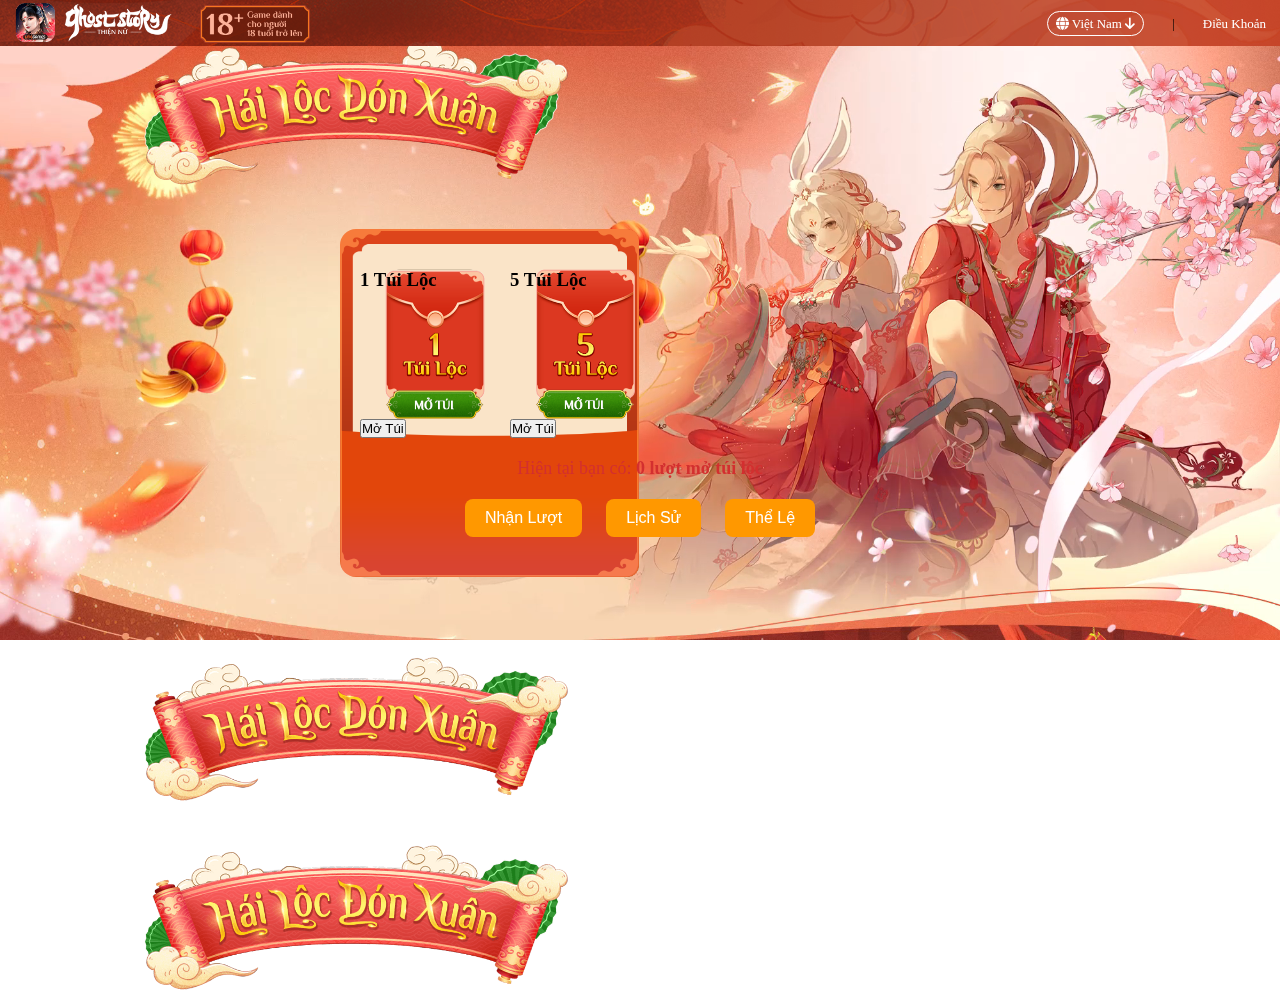
<file: sk_tet_ghoststory_2025/index.html>
<!DOCTYPE html>
<html lang="en">
<head>
    <meta charset="UTF-8">
    <meta name="viewport" content="width=device-width, initial-scale=1.0">
    <title>Event Ghost Story</title>
    <link rel="stylesheet" href="./assets/css/styles.css">
    <link rel="stylesheet" href="./assets/font/fontawesome-free-6.7.1-web/css/all.css">
</head>
<body>
    <div id="main">
        <!--Begin: Header -->
        <div id="header">
            <!-- Nav -->
            <div class="nav">
                <!-- Nav left -->
                <div class="nav_left">
                    <li><a href="#">
                        <img class="img_logo" src="./assets/img/logo.png" alt="Ghost story">
                    </a></li>
    
                    <li><a href="">
                        <img class="img_18plus" src="./assets/img/18plus.png" alt="18+">
                    </a></li>
                </div>

                <!-- Nav right -->
                 <div class="nav_right">
                    <li class="nav_language"><a href="">
                        <i class="fa fa-globe" aria-hidden="true"></i>
                        Việt Nam
                        <i class="fa fa-arrow-down" aria-hidden="true"></i>    
                    </a></li>
    
                    <li>|<a href="">
                    </a></li>
    
                    <li><a href="">
                        Điều Khoản
                    </a></li>
                 </div>
            
            </div>
        </div>
        <!-- End: Header -->

        <!-- Begin: Content -->
        <div id="content">
            <!-- Hái Lộc Đón Xuân -->
             <div id="early-spring" class="content-section">
                <video autoplay loop muted src="./assets/img/video_section1.mp4"></video>
                <div class="img-title-section">
                    <img src="./assets/img/title-early-spring.png" alt="heading">
                </div>

                <div class="container-gacha">
                    <div class="lucky-bags">
                        <div class="lucky-bag1">
                            <h3>1 Túi Lộc</h3>
                            <button>Mở Túi</button>
                        </div>
                        <div class="lucky-bag5">
                            <h3>5 Túi Lộc</h3>
                            <button>Mở Túi</button>
                        </div>
                    </div>

                    <p class="status">Hiện tại bạn có: <b>0 lượt mở túi lộc</b></p>

                    <div class="options">
                        <button>Nhận Lượt</button>
                        <button>Lịch Sử</button>
                        <Button>Thể Lệ</Button>
                    </div>
                </div>
             </div>
            <!-- Mở Lì Xì Đón Niềm Vui -->
            <div id="open-lucky-box" class="content-section">
                <video autoplay loop muted src="./assets/img/img_section2"></video>
                <div class="img-title-section">
                    <img src="./assets/img/title-early-spring.png" alt="heading">
                </div>

                <div class="form-gacha">

                </div>
             </div>
            <!-- Quà Xuân Đón Bạn Trở Về -->
            <div id="spring-gift" class="content-section">
                <video autoplay loop muted src="./assets/img/img_section3.jpg"></video>
                <div class="img-title-section">
                    <img src="./assets/img/title-early-spring.png" alt="heading">
                </div>

                <div class="form-gacha">

                </div>
             </div>

        </div>
        <!-- End : Content -->

        <!-- Bengin : Footer -->
        <div id="footer">

        </div>
    </div>
</body>
</html>
</file>
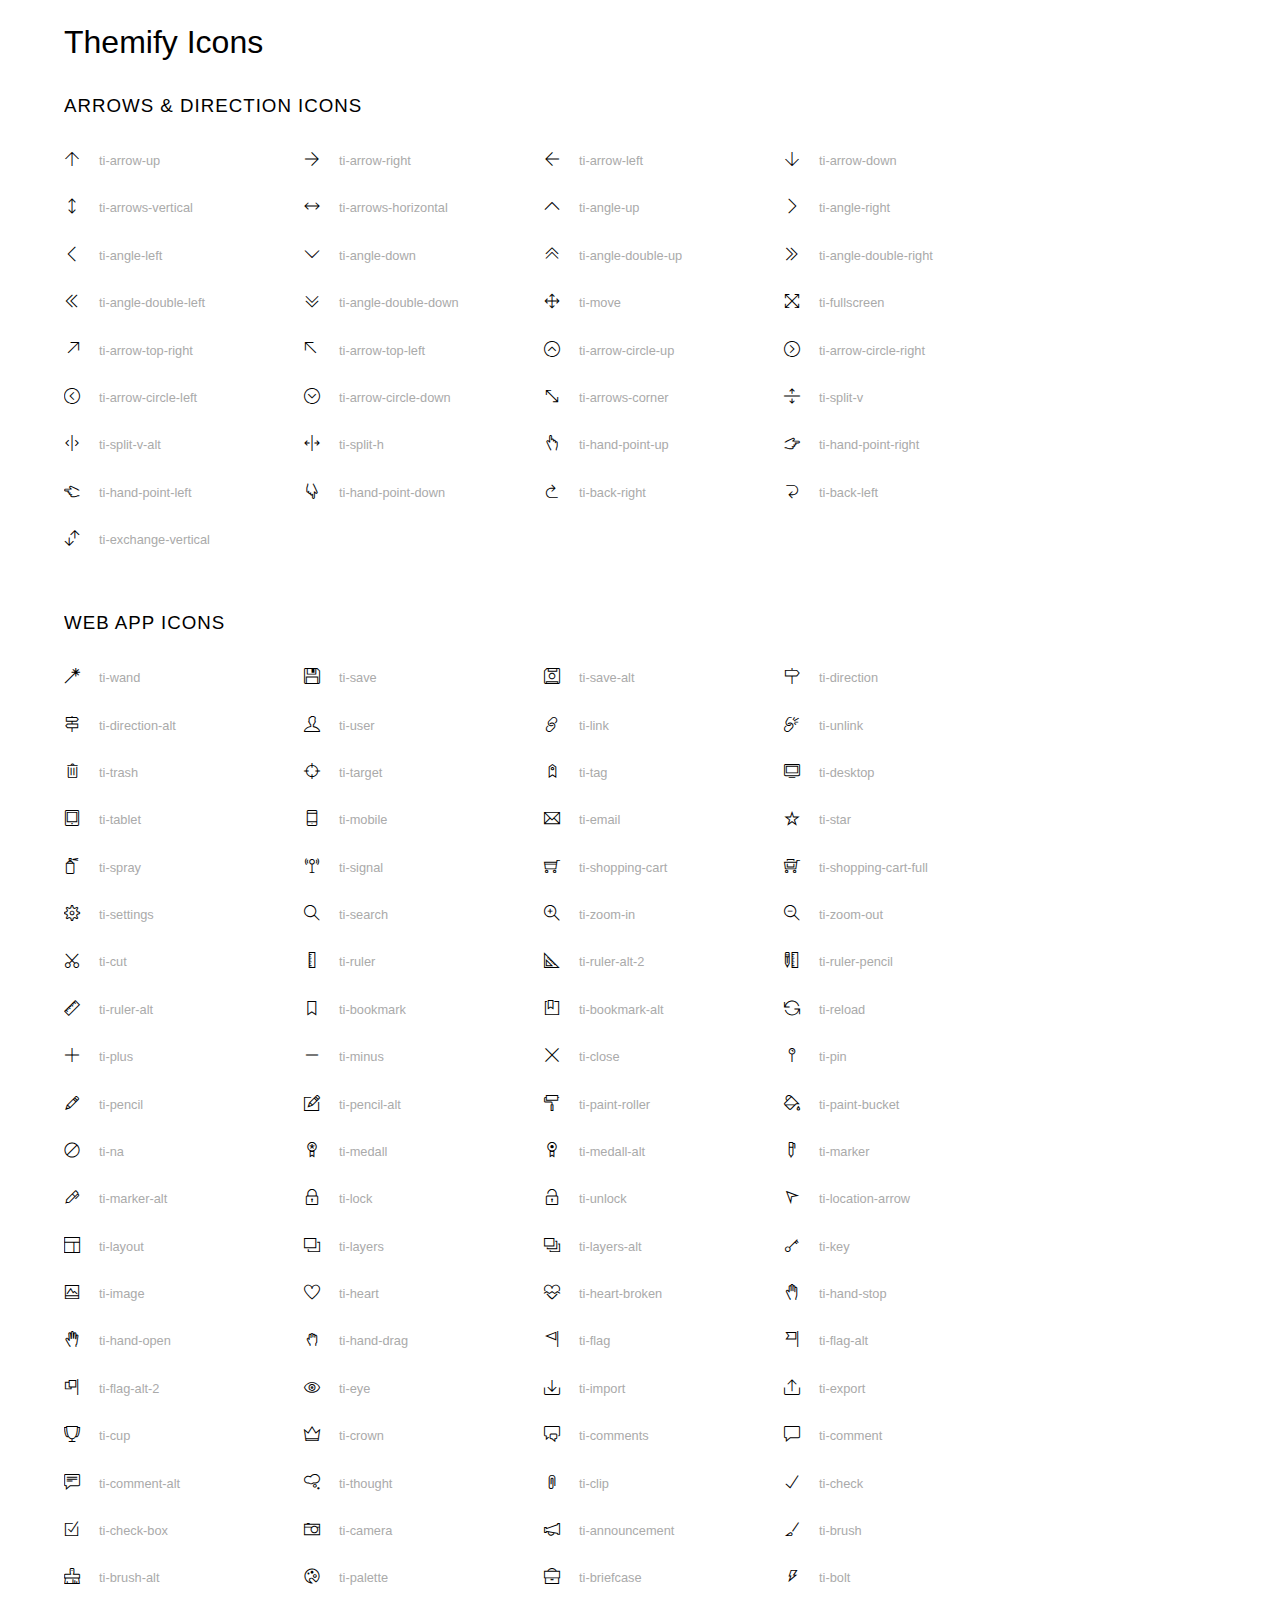
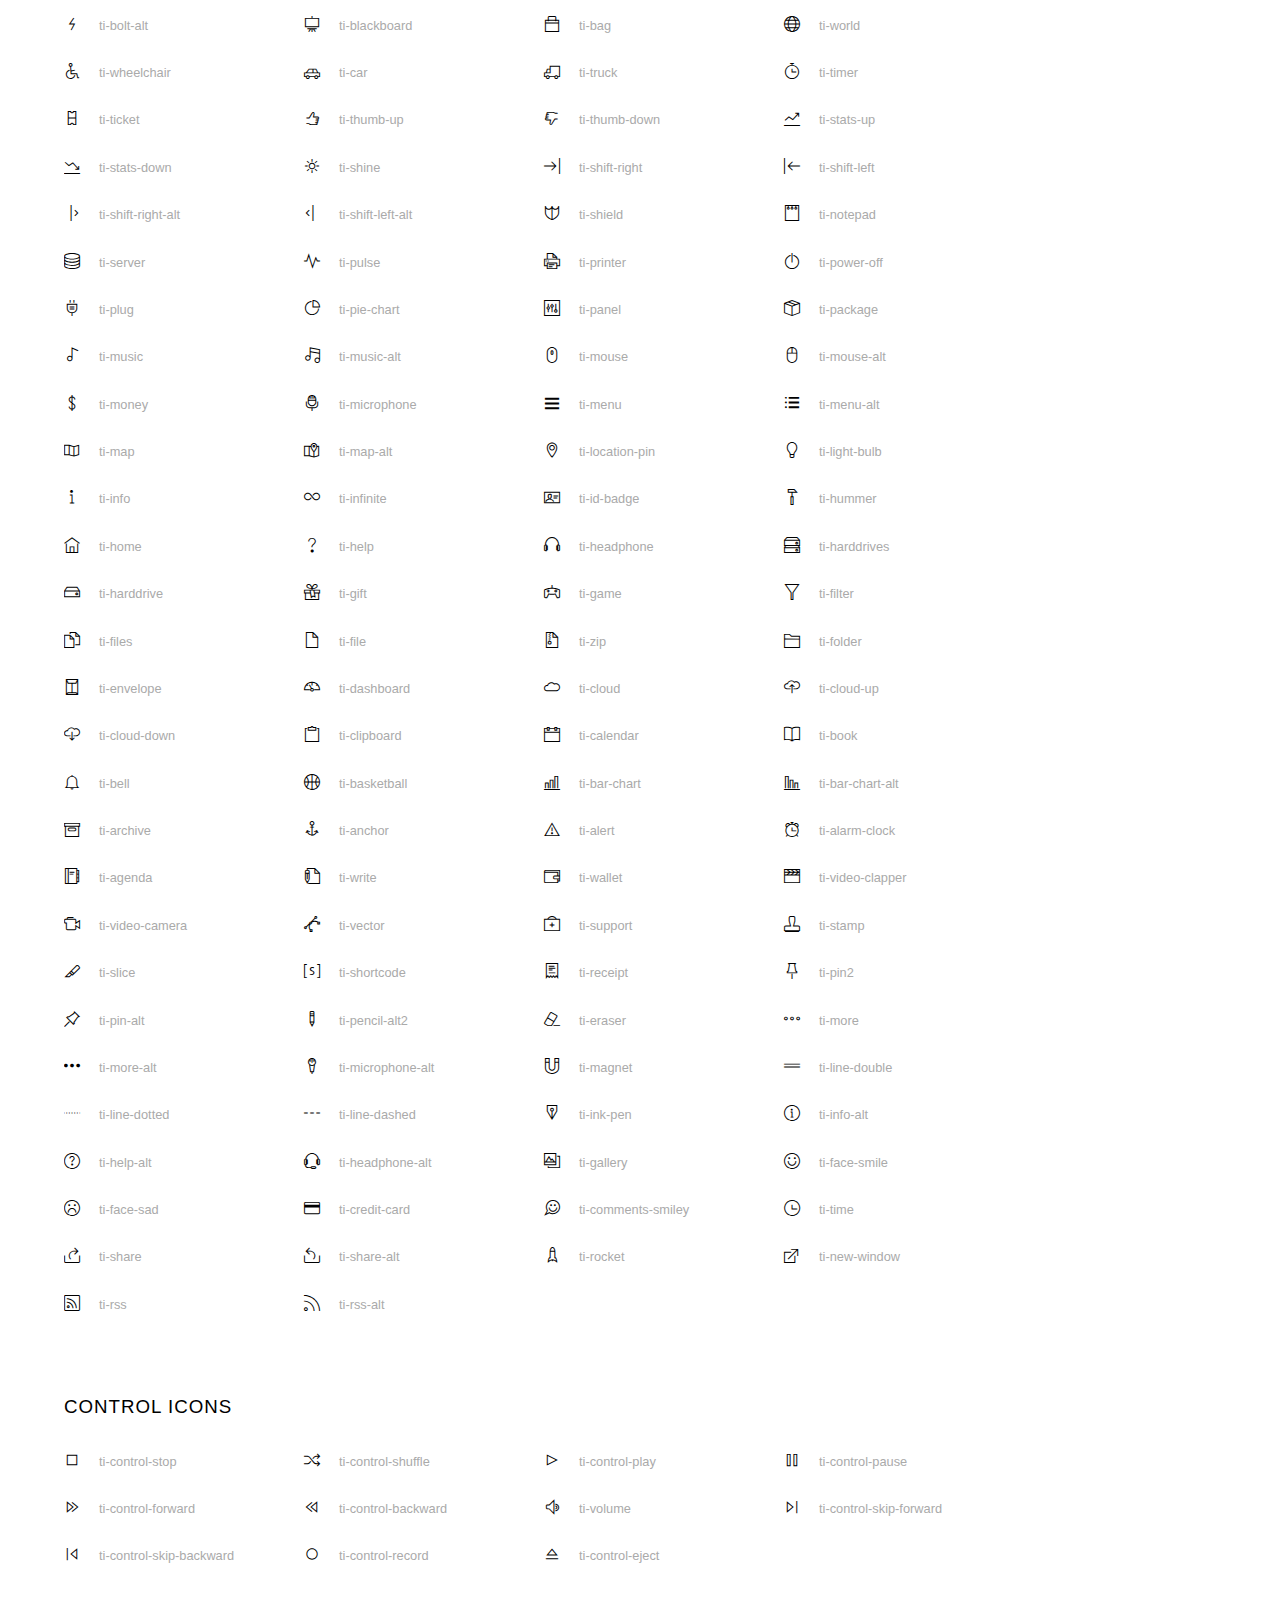
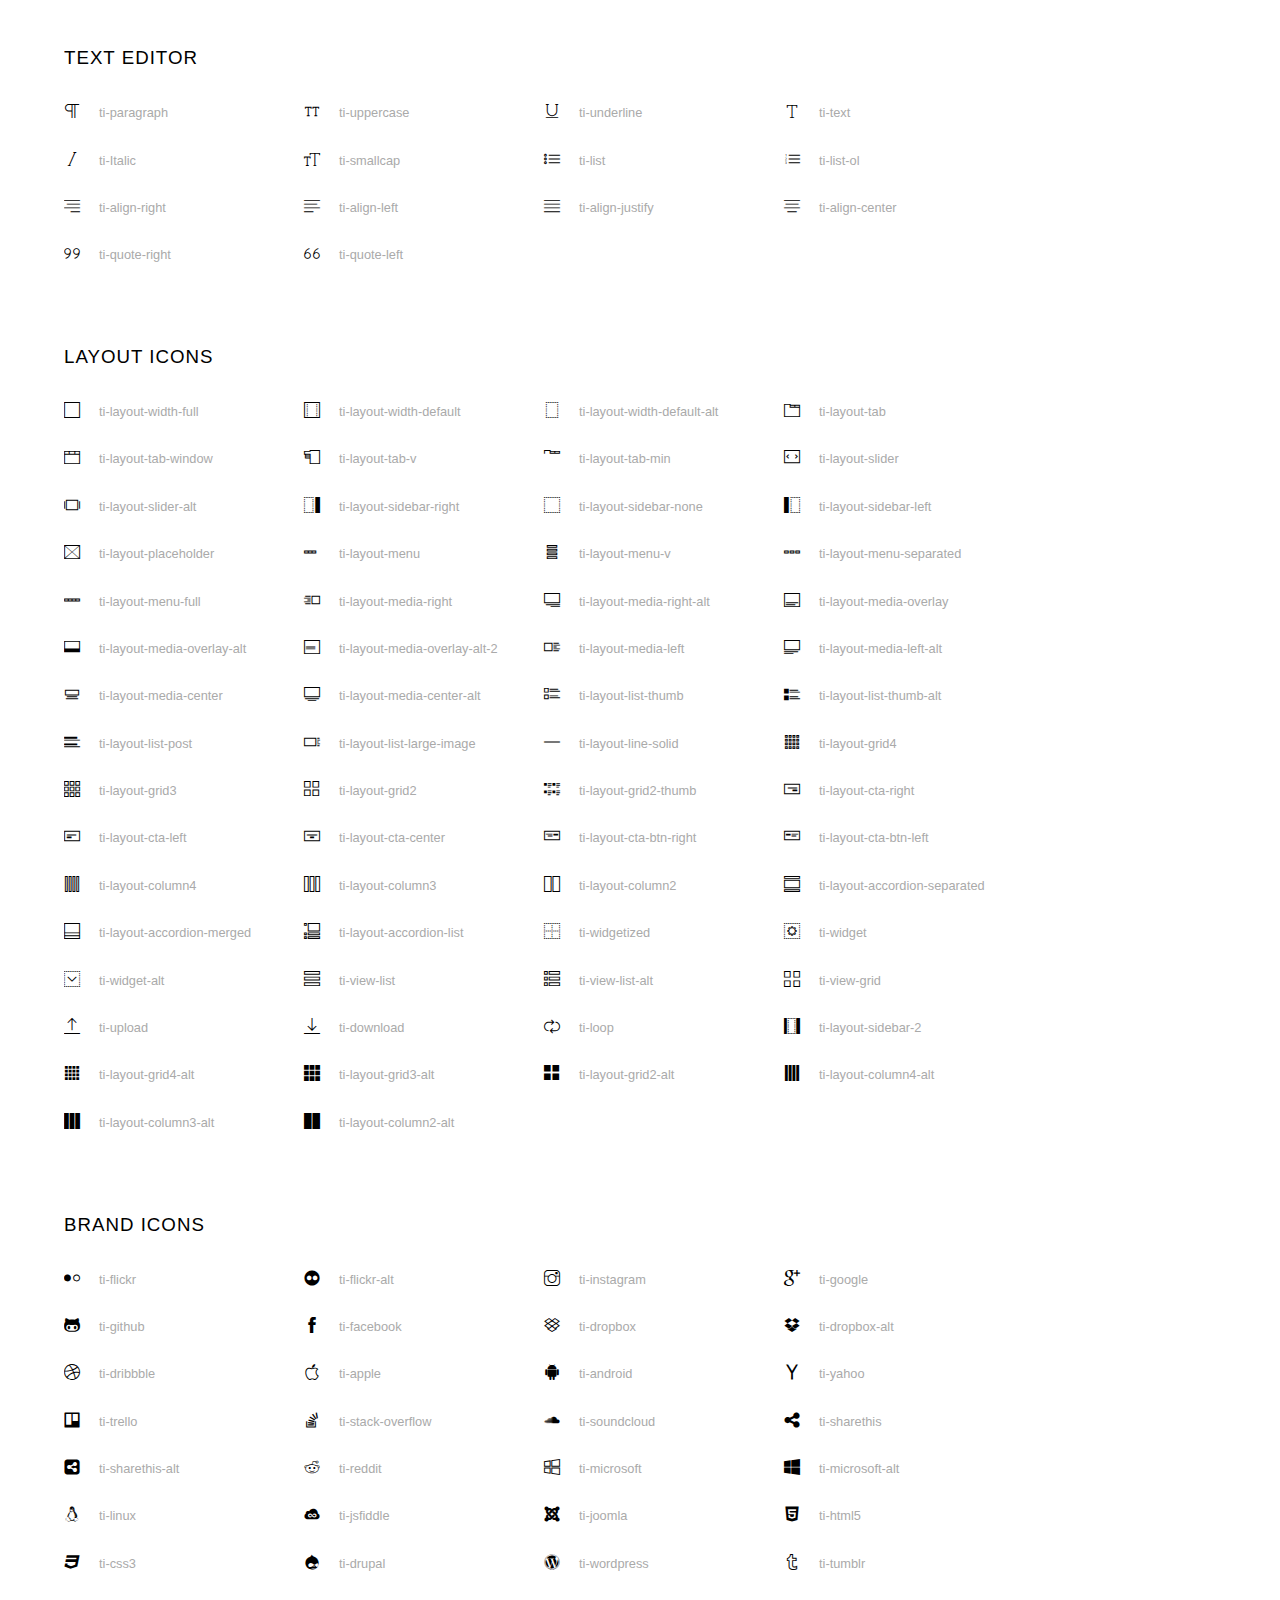
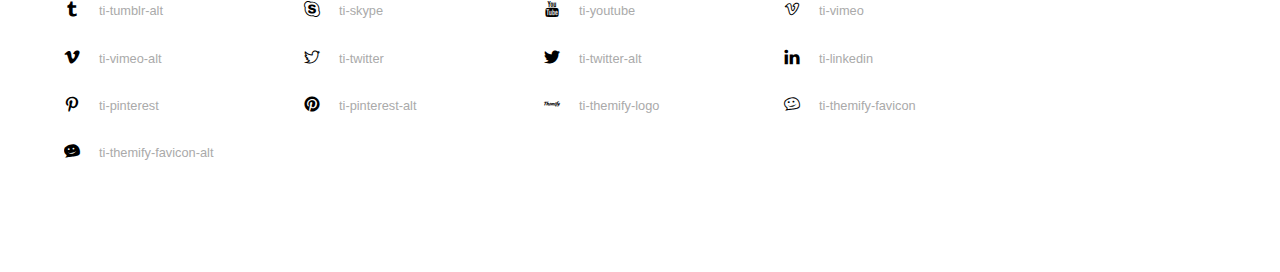
<file: w3_band/assets/font/themify-icons/index.html>
<!doctype html>
<html>
<head>
	<meta charset="utf-8">
	<title>Themify Icon Font</title>
	<meta name="viewport" content="width=device-width">
	<link rel="stylesheet" href="demo-files/demo.css">
	<link rel="stylesheet" href="themify-icons.css">
	<!--[if lt IE 8]><!-->
	<link rel="stylesheet" href="ie7/ie7.css">
	<!--<![endif]-->
</head>
<body>
	<h1>Themify Icons</h1>

	<div class="icon-section">

		<div class="icon-section">
			<h3>Arrows &amp; Direction Icons </h3>

			<div class="icon-container">
				<span class="ti-arrow-up"></span><span class="icon-name"> ti-arrow-up</span>
			</div>
			<div class="icon-container">
				<span class="ti-arrow-right"></span><span class="icon-name"> ti-arrow-right</span>
			</div>
			<div class="icon-container">
				<span class="ti-arrow-left"></span><span class="icon-name"> ti-arrow-left</span>
			</div>
			<div class="icon-container">
				<span class="ti-arrow-down"></span><span class="icon-name"> ti-arrow-down</span>
			</div>
			<div class="icon-container">
				<span class="ti-arrows-vertical"></span><span class="icon-name"> ti-arrows-vertical</span>
			</div>
			<div class="icon-container">
				<span class="ti-arrows-horizontal"></span><span class="icon-name"> ti-arrows-horizontal</span>
			</div>
			<div class="icon-container">
				<span class="ti-angle-up"></span><span class="icon-name"> ti-angle-up</span>
			</div>
			<div class="icon-container">
				<span class="ti-angle-right"></span><span class="icon-name"> ti-angle-right</span>
			</div>
			<div class="icon-container">
				<span class="ti-angle-left"></span><span class="icon-name"> ti-angle-left</span>
			</div>
			<div class="icon-container">
				<span class="ti-angle-down"></span><span class="icon-name"> ti-angle-down</span>
			</div>	
			<div class="icon-container">
				<span class="ti-angle-double-up"></span><span class="icon-name"> ti-angle-double-up</span>
			</div>
			<div class="icon-container">
				<span class="ti-angle-double-right"></span><span class="icon-name"> ti-angle-double-right</span>
			</div>
			<div class="icon-container">
				<span class="ti-angle-double-left"></span><span class="icon-name"> ti-angle-double-left</span>
			</div>
			<div class="icon-container">
				<span class="ti-angle-double-down"></span><span class="icon-name"> ti-angle-double-down</span>
			</div>					
			<div class="icon-container">
				<span class="ti-move"></span><span class="icon-name"> ti-move</span>
			</div>
			<div class="icon-container">
				<span class="ti-fullscreen"></span><span class="icon-name"> ti-fullscreen</span>
			</div>
			<div class="icon-container">
				<span class="ti-arrow-top-right"></span><span class="icon-name"> ti-arrow-top-right</span>
			</div>
			<div class="icon-container">
				<span class="ti-arrow-top-left"></span><span class="icon-name"> ti-arrow-top-left</span>
			</div>
			<div class="icon-container">
				<span class="ti-arrow-circle-up"></span><span class="icon-name"> ti-arrow-circle-up</span>
			</div>
			<div class="icon-container">
				<span class="ti-arrow-circle-right"></span><span class="icon-name"> ti-arrow-circle-right</span>
			</div>
			<div class="icon-container">
				<span class="ti-arrow-circle-left"></span><span class="icon-name"> ti-arrow-circle-left</span>
			</div>
			<div class="icon-container">
				<span class="ti-arrow-circle-down"></span><span class="icon-name"> ti-arrow-circle-down</span>
			</div>
			<div class="icon-container">
				<span class="ti-arrows-corner"></span><span class="icon-name"> ti-arrows-corner</span>
			</div>
			<div class="icon-container">
				<span class="ti-split-v"></span><span class="icon-name"> ti-split-v</span>
			</div>

			<div class="icon-container">
				<span class="ti-split-v-alt"></span><span class="icon-name"> ti-split-v-alt</span>
			</div>
			<div class="icon-container">
				<span class="ti-split-h"></span><span class="icon-name"> ti-split-h</span>
			</div>
			<div class="icon-container">
				<span class="ti-hand-point-up"></span><span class="icon-name"> ti-hand-point-up</span>
			</div>
			<div class="icon-container">
				<span class="ti-hand-point-right"></span><span class="icon-name"> ti-hand-point-right</span>
			</div>
			<div class="icon-container">
				<span class="ti-hand-point-left"></span><span class="icon-name"> ti-hand-point-left</span>
			</div>
			<div class="icon-container">
				<span class="ti-hand-point-down"></span><span class="icon-name"> ti-hand-point-down</span>
			</div>
			<div class="icon-container">
				<span class="ti-back-right"></span><span class="icon-name"> ti-back-right</span>
			</div>
			<div class="icon-container">
				<span class="ti-back-left"></span><span class="icon-name"> ti-back-left</span>
			</div>
			<div class="icon-container">
				<span class="ti-exchange-vertical"></span><span class="icon-name"> ti-exchange-vertical</span>
			</div>

		</div> <!-- Arrows Icons -->



		<h3>Web App Icons</h3>
		
		<div class="icon-section">

			<div class="icon-container">
				<span class="ti-wand"></span><span class="icon-name"> ti-wand</span>
			</div>
			<div class="icon-container">
				<span class="ti-save"></span><span class="icon-name"> ti-save</span>
			</div>
			<div class="icon-container">
				<span class="ti-save-alt"></span><span class="icon-name"> ti-save-alt</span>
			</div>

			<div class="icon-container">
				<span class="ti-direction"></span><span class="icon-name"> ti-direction</span>
			</div>
			<div class="icon-container">
				<span class="ti-direction-alt"></span><span class="icon-name"> ti-direction-alt</span>
			</div>
			<div class="icon-container">
				<span class="ti-user"></span><span class="icon-name"> ti-user</span>
			</div>
			<div class="icon-container">
				<span class="ti-link"></span><span class="icon-name"> ti-link</span>
			</div>
			<div class="icon-container">
				<span class="ti-unlink"></span><span class="icon-name"> ti-unlink</span>
			</div>
			<div class="icon-container">
				<span class="ti-trash"></span><span class="icon-name"> ti-trash</span>
			</div>
			<div class="icon-container">
				<span class="ti-target"></span><span class="icon-name"> ti-target</span>
			</div>
			<div class="icon-container">
				<span class="ti-tag"></span><span class="icon-name"> ti-tag</span>
			</div>
			<div class="icon-container">
				<span class="ti-desktop"></span><span class="icon-name"> ti-desktop</span>
			</div>
			<div class="icon-container">
				<span class="ti-tablet"></span><span class="icon-name"> ti-tablet</span>
			</div>
			<div class="icon-container">
				<span class="ti-mobile"></span><span class="icon-name"> ti-mobile</span>
			</div>
			<div class="icon-container">
				<span class="ti-email"></span><span class="icon-name"> ti-email</span>
			</div>	
			<div class="icon-container">
				<span class="ti-star"></span><span class="icon-name"> ti-star</span>
			</div>
			<div class="icon-container">
				<span class="ti-spray"></span><span class="icon-name"> ti-spray</span>
			</div>
			<div class="icon-container">
				<span class="ti-signal"></span><span class="icon-name"> ti-signal</span>
			</div>
			<div class="icon-container">
				<span class="ti-shopping-cart"></span><span class="icon-name"> ti-shopping-cart</span>
			</div>
			<div class="icon-container">
				<span class="ti-shopping-cart-full"></span><span class="icon-name"> ti-shopping-cart-full</span>
			</div>
			<div class="icon-container">
				<span class="ti-settings"></span><span class="icon-name"> ti-settings</span>
			</div>
			<div class="icon-container">
				<span class="ti-search"></span><span class="icon-name"> ti-search</span>
			</div>
			<div class="icon-container">
				<span class="ti-zoom-in"></span><span class="icon-name"> ti-zoom-in</span>
			</div>
			<div class="icon-container">
				<span class="ti-zoom-out"></span><span class="icon-name"> ti-zoom-out</span>
			</div>
			<div class="icon-container">
				<span class="ti-cut"></span><span class="icon-name"> ti-cut</span>
			</div>
			<div class="icon-container">
				<span class="ti-ruler"></span><span class="icon-name"> ti-ruler</span>
			</div>
			<div class="icon-container">
				<span class="ti-ruler-alt-2"></span><span class="icon-name"> ti-ruler-alt-2</span>
			</div>			
			<div class="icon-container">
				<span class="ti-ruler-pencil"></span><span class="icon-name"> ti-ruler-pencil</span>
			</div>
			<div class="icon-container">
				<span class="ti-ruler-alt"></span><span class="icon-name"> ti-ruler-alt</span>
			</div>
			<div class="icon-container">
				<span class="ti-bookmark"></span><span class="icon-name"> ti-bookmark</span>
			</div>
			<div class="icon-container">
				<span class="ti-bookmark-alt"></span><span class="icon-name"> ti-bookmark-alt</span>
			</div>
			<div class="icon-container">
				<span class="ti-reload"></span><span class="icon-name"> ti-reload</span>
			</div>
			<div class="icon-container">
				<span class="ti-plus"></span><span class="icon-name"> ti-plus</span>
			</div>
			<div class="icon-container">
				<span class="ti-minus"></span><span class="icon-name"> ti-minus</span>
			</div>
			<div class="icon-container">
				<span class="ti-close"></span><span class="icon-name"> ti-close</span>
			</div>			
			<div class="icon-container">
				<span class="ti-pin"></span><span class="icon-name"> ti-pin</span>
			</div>
			<div class="icon-container">
				<span class="ti-pencil"></span><span class="icon-name"> ti-pencil</span>
			</div>
					
		  	<div class="icon-container">
				<span class="ti-pencil-alt"></span><span class="icon-name"> ti-pencil-alt</span>
			</div>
			<div class="icon-container">
				<span class="ti-paint-roller"></span><span class="icon-name"> ti-paint-roller</span>
			</div>
			<div class="icon-container">
				<span class="ti-paint-bucket"></span><span class="icon-name"> ti-paint-bucket</span>
			</div>
			<div class="icon-container">
				<span class="ti-na"></span><span class="icon-name"> ti-na</span>
			</div>
			<div class="icon-container">
				<span class="ti-medall"></span><span class="icon-name"> ti-medall</span>
			</div>
			<div class="icon-container">
				<span class="ti-medall-alt"></span><span class="icon-name"> ti-medall-alt</span>
			</div>
			<div class="icon-container">
				<span class="ti-marker"></span><span class="icon-name"> ti-marker</span>
			</div>
			<div class="icon-container">
				<span class="ti-marker-alt"></span><span class="icon-name"> ti-marker-alt</span>
			</div>

			<div class="icon-container">
				<span class="ti-lock"></span><span class="icon-name"> ti-lock</span>
			</div>
			<div class="icon-container">
				<span class="ti-unlock"></span><span class="icon-name"> ti-unlock</span>
			</div>
			<div class="icon-container">
				<span class="ti-location-arrow"></span><span class="icon-name"> ti-location-arrow</span>
			</div>
			<div class="icon-container">
				<span class="ti-layout"></span><span class="icon-name"> ti-layout</span>
			</div>
			<div class="icon-container">
				<span class="ti-layers"></span><span class="icon-name"> ti-layers</span>
			</div>
			<div class="icon-container">
				<span class="ti-layers-alt"></span><span class="icon-name"> ti-layers-alt</span>
			</div>
			<div class="icon-container">
				<span class="ti-key"></span><span class="icon-name"> ti-key</span>
			</div>
			<div class="icon-container">
				<span class="ti-image"></span><span class="icon-name"> ti-image</span>
			</div>
			<div class="icon-container">
				<span class="ti-heart"></span><span class="icon-name"> ti-heart</span>
			</div>
			<div class="icon-container">
				<span class="ti-heart-broken"></span><span class="icon-name"> ti-heart-broken</span>
			</div>
			<div class="icon-container">
				<span class="ti-hand-stop"></span><span class="icon-name"> ti-hand-stop</span>
			</div>
			<div class="icon-container">
				<span class="ti-hand-open"></span><span class="icon-name"> ti-hand-open</span>
			</div>
			<div class="icon-container">
				<span class="ti-hand-drag"></span><span class="icon-name"> ti-hand-drag</span>
			</div>
			<div class="icon-container">
				<span class="ti-flag"></span><span class="icon-name"> ti-flag</span>
			</div>
			<div class="icon-container">
				<span class="ti-flag-alt"></span><span class="icon-name"> ti-flag-alt</span>
			</div>
			<div class="icon-container">
				<span class="ti-flag-alt-2"></span><span class="icon-name"> ti-flag-alt-2</span>
			</div>
			<div class="icon-container">
				<span class="ti-eye"></span><span class="icon-name"> ti-eye</span>
			</div>
			<div class="icon-container">
				<span class="ti-import"></span><span class="icon-name"> ti-import</span>
			</div>			
			<div class="icon-container">
				<span class="ti-export"></span><span class="icon-name"> ti-export</span>
			</div>
			<div class="icon-container">
				<span class="ti-cup"></span><span class="icon-name"> ti-cup</span>
			</div>
			<div class="icon-container">
				<span class="ti-crown"></span><span class="icon-name"> ti-crown</span>
			</div>
			<div class="icon-container">
				<span class="ti-comments"></span><span class="icon-name"> ti-comments</span>
			</div>
			<div class="icon-container">
				<span class="ti-comment"></span><span class="icon-name"> ti-comment</span>
			</div>
			<div class="icon-container">
				<span class="ti-comment-alt"></span><span class="icon-name"> ti-comment-alt</span>
			</div>
			<div class="icon-container">
				<span class="ti-thought"></span><span class="icon-name"> ti-thought</span>
			</div>			
			<div class="icon-container">
				<span class="ti-clip"></span><span class="icon-name"> ti-clip</span>
			</div>

			<div class="icon-container">
				<span class="ti-check"></span><span class="icon-name"> ti-check</span>
			</div>
			<div class="icon-container">
				<span class="ti-check-box"></span><span class="icon-name"> ti-check-box</span>
			</div>
			<div class="icon-container">
				<span class="ti-camera"></span><span class="icon-name"> ti-camera</span>
			</div>
			<div class="icon-container">
				<span class="ti-announcement"></span><span class="icon-name"> ti-announcement</span>
			</div>
			<div class="icon-container">
				<span class="ti-brush"></span><span class="icon-name"> ti-brush</span>
			</div>
			<div class="icon-container">
				<span class="ti-brush-alt"></span><span class="icon-name"> ti-brush-alt</span>
			</div>
			<div class="icon-container">
				<span class="ti-palette"></span><span class="icon-name"> ti-palette</span>
			</div>			
			<div class="icon-container">
				<span class="ti-briefcase"></span><span class="icon-name"> ti-briefcase</span>
			</div>
			<div class="icon-container">
				<span class="ti-bolt"></span><span class="icon-name"> ti-bolt</span>
			</div>
			<div class="icon-container">
				<span class="ti-bolt-alt"></span><span class="icon-name"> ti-bolt-alt</span>
			</div>
			<div class="icon-container">
				<span class="ti-blackboard"></span><span class="icon-name"> ti-blackboard</span>
			</div>
			<div class="icon-container">
				<span class="ti-bag"></span><span class="icon-name"> ti-bag</span>
			</div>
			<div class="icon-container">
				<span class="ti-world"></span><span class="icon-name"> ti-world</span>
			</div>
			<div class="icon-container">
				<span class="ti-wheelchair"></span><span class="icon-name"> ti-wheelchair</span>
			</div>
			<div class="icon-container">
				<span class="ti-car"></span><span class="icon-name"> ti-car</span>
			</div>
			<div class="icon-container">
				<span class="ti-truck"></span><span class="icon-name"> ti-truck</span>
			</div>
			<div class="icon-container">
				<span class="ti-timer"></span><span class="icon-name"> ti-timer</span>
			</div>
			<div class="icon-container">
				<span class="ti-ticket"></span><span class="icon-name"> ti-ticket</span>
			</div>
			<div class="icon-container">
				<span class="ti-thumb-up"></span><span class="icon-name"> ti-thumb-up</span>
			</div>
			<div class="icon-container">
				<span class="ti-thumb-down"></span><span class="icon-name"> ti-thumb-down</span>
			</div>

			<div class="icon-container">
				<span class="ti-stats-up"></span><span class="icon-name"> ti-stats-up</span>
			</div>
			<div class="icon-container">
				<span class="ti-stats-down"></span><span class="icon-name"> ti-stats-down</span>
			</div>
			<div class="icon-container">
				<span class="ti-shine"></span><span class="icon-name"> ti-shine</span>
			</div>
			<div class="icon-container">
				<span class="ti-shift-right"></span><span class="icon-name"> ti-shift-right</span>
			</div>
			<div class="icon-container">
				<span class="ti-shift-left"></span><span class="icon-name"> ti-shift-left</span>
			</div>

			<div class="icon-container">
				<span class="ti-shift-right-alt"></span><span class="icon-name"> ti-shift-right-alt</span>
			</div>
			<div class="icon-container">
				<span class="ti-shift-left-alt"></span><span class="icon-name"> ti-shift-left-alt</span>
			</div>
			<div class="icon-container">
				<span class="ti-shield"></span><span class="icon-name"> ti-shield</span>
			</div>
			<div class="icon-container">
				<span class="ti-notepad"></span><span class="icon-name"> ti-notepad</span>
			</div>
			<div class="icon-container">
				<span class="ti-server"></span><span class="icon-name"> ti-server</span>
			</div>

			<div class="icon-container">
				<span class="ti-pulse"></span><span class="icon-name"> ti-pulse</span>
			</div>
			<div class="icon-container">
				<span class="ti-printer"></span><span class="icon-name"> ti-printer</span>
			</div>
			<div class="icon-container">
				<span class="ti-power-off"></span><span class="icon-name"> ti-power-off</span>
			</div>
			<div class="icon-container">
				<span class="ti-plug"></span><span class="icon-name"> ti-plug</span>
			</div>
			<div class="icon-container">
				<span class="ti-pie-chart"></span><span class="icon-name"> ti-pie-chart</span>
			</div>

			<div class="icon-container">
				<span class="ti-panel"></span><span class="icon-name"> ti-panel</span>
			</div>
			<div class="icon-container">
				<span class="ti-package"></span><span class="icon-name"> ti-package</span>
			</div>
			<div class="icon-container">
				<span class="ti-music"></span><span class="icon-name"> ti-music</span>
			</div>
			<div class="icon-container">
				<span class="ti-music-alt"></span><span class="icon-name"> ti-music-alt</span>
			</div>
			<div class="icon-container">
				<span class="ti-mouse"></span><span class="icon-name"> ti-mouse</span>
			</div>
			<div class="icon-container">
				<span class="ti-mouse-alt"></span><span class="icon-name"> ti-mouse-alt</span>
			</div>
			<div class="icon-container">
				<span class="ti-money"></span><span class="icon-name"> ti-money</span>
			</div>
			<div class="icon-container">
				<span class="ti-microphone"></span><span class="icon-name"> ti-microphone</span>
			</div>
			<div class="icon-container">
				<span class="ti-menu"></span><span class="icon-name"> ti-menu</span>
			</div>
			<div class="icon-container">
				<span class="ti-menu-alt"></span><span class="icon-name"> ti-menu-alt</span>
			</div>
			<div class="icon-container">
				<span class="ti-map"></span><span class="icon-name"> ti-map</span>
			</div>
			<div class="icon-container">
				<span class="ti-map-alt"></span><span class="icon-name"> ti-map-alt</span>
			</div>

			<div class="icon-container">
				<span class="ti-location-pin"></span><span class="icon-name"> ti-location-pin</span>
			</div>

			<div class="icon-container">
				<span class="ti-light-bulb"></span><span class="icon-name"> ti-light-bulb</span>
			</div>
			<div class="icon-container">
				<span class="ti-info"></span><span class="icon-name"> ti-info</span>
			</div>
			<div class="icon-container">
				<span class="ti-infinite"></span><span class="icon-name"> ti-infinite</span>
			</div>
			<div class="icon-container">
				<span class="ti-id-badge"></span><span class="icon-name"> ti-id-badge</span>
			</div>
			<div class="icon-container">
				<span class="ti-hummer"></span><span class="icon-name"> ti-hummer</span>
			</div>
			<div class="icon-container">
				<span class="ti-home"></span><span class="icon-name"> ti-home</span>
			</div>
			<div class="icon-container">
				<span class="ti-help"></span><span class="icon-name"> ti-help</span>
			</div>
			<div class="icon-container">
				<span class="ti-headphone"></span><span class="icon-name"> ti-headphone</span>
			</div>
			<div class="icon-container">
				<span class="ti-harddrives"></span><span class="icon-name"> ti-harddrives</span>
			</div>
			<div class="icon-container">
				<span class="ti-harddrive"></span><span class="icon-name"> ti-harddrive</span>
			</div>
			<div class="icon-container">
				<span class="ti-gift"></span><span class="icon-name"> ti-gift</span>
			</div>
			<div class="icon-container">
				<span class="ti-game"></span><span class="icon-name"> ti-game</span>
			</div>
			<div class="icon-container">
				<span class="ti-filter"></span><span class="icon-name"> ti-filter</span>
			</div>
			<div class="icon-container">
				<span class="ti-files"></span><span class="icon-name"> ti-files</span>
			</div>
			<div class="icon-container">
				<span class="ti-file"></span><span class="icon-name"> ti-file</span>
			</div>
			<div class="icon-container">
				<span class="ti-zip"></span><span class="icon-name"> ti-zip</span>
			</div>
			<div class="icon-container">
				<span class="ti-folder"></span><span class="icon-name"> ti-folder</span>
			</div>			
			<div class="icon-container">
				<span class="ti-envelope"></span><span class="icon-name"> ti-envelope</span>
			</div>


			<div class="icon-container">
				<span class="ti-dashboard"></span><span class="icon-name"> ti-dashboard</span>
			</div>
			<div class="icon-container">
				<span class="ti-cloud"></span><span class="icon-name"> ti-cloud</span>
			</div>
			<div class="icon-container">
				<span class="ti-cloud-up"></span><span class="icon-name"> ti-cloud-up</span>
			</div>
			<div class="icon-container">
				<span class="ti-cloud-down"></span><span class="icon-name"> ti-cloud-down</span>
			</div>
			<div class="icon-container">
				<span class="ti-clipboard"></span><span class="icon-name"> ti-clipboard</span>
			</div>
			<div class="icon-container">
				<span class="ti-calendar"></span><span class="icon-name"> ti-calendar</span>
			</div>
			<div class="icon-container">
				<span class="ti-book"></span><span class="icon-name"> ti-book</span>
			</div>
			<div class="icon-container">
				<span class="ti-bell"></span><span class="icon-name"> ti-bell</span>
			</div>
			<div class="icon-container">
				<span class="ti-basketball"></span><span class="icon-name"> ti-basketball</span>
			</div>
			<div class="icon-container">
				<span class="ti-bar-chart"></span><span class="icon-name"> ti-bar-chart</span>
			</div>
			<div class="icon-container">
				<span class="ti-bar-chart-alt"></span><span class="icon-name"> ti-bar-chart-alt</span>
			</div>


			<div class="icon-container">
				<span class="ti-archive"></span><span class="icon-name"> ti-archive</span>
			</div>
			<div class="icon-container">
				<span class="ti-anchor"></span><span class="icon-name"> ti-anchor</span>
			</div>

			<div class="icon-container">
				<span class="ti-alert"></span><span class="icon-name"> ti-alert</span>
			</div>
			<div class="icon-container">
				<span class="ti-alarm-clock"></span><span class="icon-name"> ti-alarm-clock</span>
			</div>
			<div class="icon-container">
				<span class="ti-agenda"></span><span class="icon-name"> ti-agenda</span>
			</div>
			<div class="icon-container">
				<span class="ti-write"></span><span class="icon-name"> ti-write</span>
			</div>

			<div class="icon-container">
				<span class="ti-wallet"></span><span class="icon-name"> ti-wallet</span>
			</div>
			<div class="icon-container">
				<span class="ti-video-clapper"></span><span class="icon-name"> ti-video-clapper</span>
			</div>
			<div class="icon-container">
				<span class="ti-video-camera"></span><span class="icon-name"> ti-video-camera</span>
			</div>
			<div class="icon-container">
				<span class="ti-vector"></span><span class="icon-name"> ti-vector</span>
			</div>

			<div class="icon-container">
				<span class="ti-support"></span><span class="icon-name"> ti-support</span>
			</div>
			<div class="icon-container">
				<span class="ti-stamp"></span><span class="icon-name"> ti-stamp</span>
			</div>
			<div class="icon-container">
				<span class="ti-slice"></span><span class="icon-name"> ti-slice</span>
			</div>
			<div class="icon-container">
				<span class="ti-shortcode"></span><span class="icon-name"> ti-shortcode</span>
			</div>
			<div class="icon-container">
				<span class="ti-receipt"></span><span class="icon-name"> ti-receipt</span>
			</div>
			<div class="icon-container">
				<span class="ti-pin2"></span><span class="icon-name"> ti-pin2</span>
			</div>
			<div class="icon-container">
				<span class="ti-pin-alt"></span><span class="icon-name"> ti-pin-alt</span>
			</div>
			<div class="icon-container">
				<span class="ti-pencil-alt2"></span><span class="icon-name"> ti-pencil-alt2</span>
			</div>
			<div class="icon-container">
				<span class="ti-eraser"></span><span class="icon-name"> ti-eraser</span>
			</div>			
			<div class="icon-container">
				<span class="ti-more"></span><span class="icon-name"> ti-more</span>
			</div>
			<div class="icon-container">
				<span class="ti-more-alt"></span><span class="icon-name"> ti-more-alt</span>
			</div>
			<div class="icon-container">
				<span class="ti-microphone-alt"></span><span class="icon-name"> ti-microphone-alt</span>
			</div>
			<div class="icon-container">
				<span class="ti-magnet"></span><span class="icon-name"> ti-magnet</span>
			</div>
			<div class="icon-container">
				<span class="ti-line-double"></span><span class="icon-name"> ti-line-double</span>
			</div>
			<div class="icon-container">
				<span class="ti-line-dotted"></span><span class="icon-name"> ti-line-dotted</span>
			</div>
			<div class="icon-container">
				<span class="ti-line-dashed"></span><span class="icon-name"> ti-line-dashed</span>
			</div>

			<div class="icon-container">
				<span class="ti-ink-pen"></span><span class="icon-name"> ti-ink-pen</span>
			</div>
			<div class="icon-container">
				<span class="ti-info-alt"></span><span class="icon-name"> ti-info-alt</span>
			</div>
			<div class="icon-container">
				<span class="ti-help-alt"></span><span class="icon-name"> ti-help-alt</span>
			</div>
			<div class="icon-container">
				<span class="ti-headphone-alt"></span><span class="icon-name"> ti-headphone-alt</span>
			</div>

			<div class="icon-container">
				<span class="ti-gallery"></span><span class="icon-name"> ti-gallery</span>
			</div>
			<div class="icon-container">
				<span class="ti-face-smile"></span><span class="icon-name"> ti-face-smile</span>
			</div>
			<div class="icon-container">
				<span class="ti-face-sad"></span><span class="icon-name"> ti-face-sad</span>
			</div>
			<div class="icon-container">
				<span class="ti-credit-card"></span><span class="icon-name"> ti-credit-card</span>
			</div>
			<div class="icon-container">
				<span class="ti-comments-smiley"></span><span class="icon-name"> ti-comments-smiley</span>
			</div>
			<div class="icon-container">
				<span class="ti-time"></span><span class="icon-name"> ti-time</span>
			</div>
			<div class="icon-container">
				<span class="ti-share"></span><span class="icon-name"> ti-share</span>
			</div>
			<div class="icon-container">
				<span class="ti-share-alt"></span><span class="icon-name"> ti-share-alt</span>
			</div>
			<div class="icon-container">
				<span class="ti-rocket"></span><span class="icon-name"> ti-rocket</span>
			</div>

			<div class="icon-container">
				<span class="ti-new-window"></span><span class="icon-name"> ti-new-window</span>
			</div>

			<div class="icon-container">
				<span class="ti-rss"></span><span class="icon-name"> ti-rss</span>
			</div>

			<div class="icon-container">
				<span class="ti-rss-alt"></span><span class="icon-name"> ti-rss-alt</span>
			</div>
			
		</div><!-- Web App Icons -->


		<div class="icon-section">
			<h3>Control Icons</h3>
			<div class="icon-container">
				<span class="ti-control-stop"></span><span class="icon-name"> ti-control-stop</span>
			</div>
			<div class="icon-container">
				<span class="ti-control-shuffle"></span><span class="icon-name"> ti-control-shuffle</span>
			</div>
			<div class="icon-container">
				<span class="ti-control-play"></span><span class="icon-name"> ti-control-play</span>
			</div>
			<div class="icon-container">
				<span class="ti-control-pause"></span><span class="icon-name"> ti-control-pause</span>
			</div>
			<div class="icon-container">
				<span class="ti-control-forward"></span><span class="icon-name"> ti-control-forward</span>
			</div>
			<div class="icon-container">
				<span class="ti-control-backward"></span><span class="icon-name"> ti-control-backward</span>
			</div>	
			<div class="icon-container">
				<span class="ti-volume"></span><span class="icon-name"> ti-volume</span>
			</div>
			<div class="icon-container">
				<span class="ti-control-skip-forward"></span><span class="icon-name"> ti-control-skip-forward</span>
			</div>
			<div class="icon-container">
				<span class="ti-control-skip-backward"></span><span class="icon-name"> ti-control-skip-backward</span>
			</div>
			<div class="icon-container">
				<span class="ti-control-record"></span><span class="icon-name"> ti-control-record</span>
			</div>
			<div class="icon-container">
				<span class="ti-control-eject"></span><span class="icon-name"> ti-control-eject</span>
			</div>			
		</div> <!-- Control Icons -->


		<div class="icon-section">
			<h3>Text Editor</h3>

			<div class="icon-container">
				<span class="ti-paragraph"></span><span class="icon-name"> ti-paragraph</span>
			</div>
			<div class="icon-container">
				<span class="ti-uppercase"></span><span class="icon-name"> ti-uppercase</span>
			</div>

			<div class="icon-container">
				<span class="ti-underline"></span><span class="icon-name"> ti-underline</span>
			</div>
			<div class="icon-container">
				<span class="ti-text"></span><span class="icon-name"> ti-text</span>
			</div>
			<div class="icon-container">
				<span class="ti-Italic"></span><span class="icon-name"> ti-Italic</span>
			</div>
			<div class="icon-container">
				<span class="ti-smallcap"></span><span class="icon-name"> ti-smallcap</span>
			</div>
			<div class="icon-container">
				<span class="ti-list"></span><span class="icon-name"> ti-list</span>
			</div>
			<div class="icon-container">
				<span class="ti-list-ol"></span><span class="icon-name"> ti-list-ol</span>
			</div>
			<div class="icon-container">
				<span class="ti-align-right"></span><span class="icon-name"> ti-align-right</span>
			</div>
			<div class="icon-container">
				<span class="ti-align-left"></span><span class="icon-name"> ti-align-left</span>
			</div>
			<div class="icon-container">
				<span class="ti-align-justify"></span><span class="icon-name"> ti-align-justify</span>
			</div>
			<div class="icon-container">
				<span class="ti-align-center"></span><span class="icon-name"> ti-align-center</span>
			</div>
			<div class="icon-container">
				<span class="ti-quote-right"></span><span class="icon-name"> ti-quote-right</span>
			</div>
			<div class="icon-container">
				<span class="ti-quote-left"></span><span class="icon-name"> ti-quote-left</span>
			</div>

		</div> <!-- Text Editor -->



		<div class="icon-section">
			<h3>Layout Icons</h3>
			<div class="icon-container">
				<span class="ti-layout-width-full"></span><span class="icon-name"> ti-layout-width-full</span>
			</div>
			<div class="icon-container">
				<span class="ti-layout-width-default"></span><span class="icon-name"> ti-layout-width-default</span>
			</div>
			<div class="icon-container">
				<span class="ti-layout-width-default-alt"></span><span class="icon-name"> ti-layout-width-default-alt</span>
			</div>
			<div class="icon-container">
				<span class="ti-layout-tab"></span><span class="icon-name"> ti-layout-tab</span>
			</div>
			<div class="icon-container">
				<span class="ti-layout-tab-window"></span><span class="icon-name"> ti-layout-tab-window</span>
			</div>
			<div class="icon-container">
				<span class="ti-layout-tab-v"></span><span class="icon-name"> ti-layout-tab-v</span>
			</div>
			<div class="icon-container">
				<span class="ti-layout-tab-min"></span><span class="icon-name"> ti-layout-tab-min</span>
			</div>
			<div class="icon-container">
				<span class="ti-layout-slider"></span><span class="icon-name"> ti-layout-slider</span>
			</div>
			<div class="icon-container">
				<span class="ti-layout-slider-alt"></span><span class="icon-name"> ti-layout-slider-alt</span>
			</div>
			<div class="icon-container">
				<span class="ti-layout-sidebar-right"></span><span class="icon-name"> ti-layout-sidebar-right</span>
			</div>
			<div class="icon-container">
				<span class="ti-layout-sidebar-none"></span><span class="icon-name"> ti-layout-sidebar-none</span>
			</div>
			<div class="icon-container">
				<span class="ti-layout-sidebar-left"></span><span class="icon-name"> ti-layout-sidebar-left</span>
			</div>
			<div class="icon-container">
				<span class="ti-layout-placeholder"></span><span class="icon-name"> ti-layout-placeholder</span>
			</div>
			<div class="icon-container">
				<span class="ti-layout-menu"></span><span class="icon-name"> ti-layout-menu</span>
			</div>
			<div class="icon-container">
				<span class="ti-layout-menu-v"></span><span class="icon-name"> ti-layout-menu-v</span>
			</div>
			<div class="icon-container">
				<span class="ti-layout-menu-separated"></span><span class="icon-name"> ti-layout-menu-separated</span>
			</div>
			<div class="icon-container">
				<span class="ti-layout-menu-full"></span><span class="icon-name"> ti-layout-menu-full</span>
			</div>
			<div class="icon-container">
				<span class="ti-layout-media-right"></span><span class="icon-name"> ti-layout-media-right</span>
			</div>
			<div class="icon-container">
				<span class="ti-layout-media-right-alt"></span><span class="icon-name"> ti-layout-media-right-alt</span>
			</div>
			<div class="icon-container">
				<span class="ti-layout-media-overlay"></span><span class="icon-name"> ti-layout-media-overlay</span>
			</div>
			<div class="icon-container">
				<span class="ti-layout-media-overlay-alt"></span><span class="icon-name"> ti-layout-media-overlay-alt</span>
			</div>
			<div class="icon-container">
				<span class="ti-layout-media-overlay-alt-2"></span><span class="icon-name"> ti-layout-media-overlay-alt-2</span>
			</div>
			<div class="icon-container">
				<span class="ti-layout-media-left"></span><span class="icon-name"> ti-layout-media-left</span>
			</div>
			<div class="icon-container">
				<span class="ti-layout-media-left-alt"></span><span class="icon-name"> ti-layout-media-left-alt</span>
			</div>
			<div class="icon-container">
				<span class="ti-layout-media-center"></span><span class="icon-name"> ti-layout-media-center</span>
			</div>
			<div class="icon-container">
				<span class="ti-layout-media-center-alt"></span><span class="icon-name"> ti-layout-media-center-alt</span>
			</div>
			<div class="icon-container">
				<span class="ti-layout-list-thumb"></span><span class="icon-name"> ti-layout-list-thumb</span>
			</div>
			<div class="icon-container">
				<span class="ti-layout-list-thumb-alt"></span><span class="icon-name"> ti-layout-list-thumb-alt</span>
			</div>
			<div class="icon-container">
				<span class="ti-layout-list-post"></span><span class="icon-name"> ti-layout-list-post</span>
			</div>
			<div class="icon-container">
				<span class="ti-layout-list-large-image"></span><span class="icon-name"> ti-layout-list-large-image</span>
			</div>
			<div class="icon-container">
				<span class="ti-layout-line-solid"></span><span class="icon-name"> ti-layout-line-solid</span>
			</div>
			<div class="icon-container">
				<span class="ti-layout-grid4"></span><span class="icon-name"> ti-layout-grid4</span>
			</div>
			<div class="icon-container">
				<span class="ti-layout-grid3"></span><span class="icon-name"> ti-layout-grid3</span>
			</div>
			<div class="icon-container">
				<span class="ti-layout-grid2"></span><span class="icon-name"> ti-layout-grid2</span>
			</div>
			<div class="icon-container">
				<span class="ti-layout-grid2-thumb"></span><span class="icon-name"> ti-layout-grid2-thumb</span>
			</div>
			<div class="icon-container">
				<span class="ti-layout-cta-right"></span><span class="icon-name"> ti-layout-cta-right</span>
			</div>
			<div class="icon-container">
				<span class="ti-layout-cta-left"></span><span class="icon-name"> ti-layout-cta-left</span>
			</div>
			<div class="icon-container">
				<span class="ti-layout-cta-center"></span><span class="icon-name"> ti-layout-cta-center</span>
			</div>
			<div class="icon-container">
				<span class="ti-layout-cta-btn-right"></span><span class="icon-name"> ti-layout-cta-btn-right</span>
			</div>
			<div class="icon-container">
				<span class="ti-layout-cta-btn-left"></span><span class="icon-name"> ti-layout-cta-btn-left</span>
			</div>
			<div class="icon-container">
				<span class="ti-layout-column4"></span><span class="icon-name"> ti-layout-column4</span>
			</div>
			<div class="icon-container">
				<span class="ti-layout-column3"></span><span class="icon-name"> ti-layout-column3</span>
			</div>
			<div class="icon-container">
				<span class="ti-layout-column2"></span><span class="icon-name"> ti-layout-column2</span>
			</div>
			<div class="icon-container">
				<span class="ti-layout-accordion-separated"></span><span class="icon-name"> ti-layout-accordion-separated</span>
			</div>
			<div class="icon-container">
				<span class="ti-layout-accordion-merged"></span><span class="icon-name"> ti-layout-accordion-merged</span>
			</div>
			<div class="icon-container">
				<span class="ti-layout-accordion-list"></span><span class="icon-name"> ti-layout-accordion-list</span>
			</div>
			<div class="icon-container">
				<span class="ti-widgetized"></span><span class="icon-name"> ti-widgetized</span>
			</div>
			<div class="icon-container">
				<span class="ti-widget"></span><span class="icon-name"> ti-widget</span>
			</div>
			<div class="icon-container">
				<span class="ti-widget-alt"></span><span class="icon-name"> ti-widget-alt</span>
			</div>
			<div class="icon-container">
				<span class="ti-view-list"></span><span class="icon-name"> ti-view-list</span>
			</div>
			<div class="icon-container">
				<span class="ti-view-list-alt"></span><span class="icon-name"> ti-view-list-alt</span>
			</div>
			<div class="icon-container">
				<span class="ti-view-grid"></span><span class="icon-name"> ti-view-grid</span>
			</div>
			<div class="icon-container">
				<span class="ti-upload"></span><span class="icon-name"> ti-upload</span>
			</div>
			<div class="icon-container">
				<span class="ti-download"></span><span class="icon-name"> ti-download</span>
			</div>	
			<div class="icon-container">
				<span class="ti-loop"></span><span class="icon-name"> ti-loop</span>
			</div>
			<div class="icon-container">
				<span class="ti-layout-sidebar-2"></span><span class="icon-name"> ti-layout-sidebar-2</span>
			</div>
			<div class="icon-container">
				<span class="ti-layout-grid4-alt"></span><span class="icon-name"> ti-layout-grid4-alt</span>
			</div>
			<div class="icon-container">
				<span class="ti-layout-grid3-alt"></span><span class="icon-name"> ti-layout-grid3-alt</span>
			</div>
			<div class="icon-container">
				<span class="ti-layout-grid2-alt"></span><span class="icon-name"> ti-layout-grid2-alt</span>
			</div>
			<div class="icon-container">
				<span class="ti-layout-column4-alt"></span><span class="icon-name"> ti-layout-column4-alt</span>
			</div>
			<div class="icon-container">
				<span class="ti-layout-column3-alt"></span><span class="icon-name"> ti-layout-column3-alt</span>
			</div>
			<div class="icon-container">
				<span class="ti-layout-column2-alt"></span><span class="icon-name"> ti-layout-column2-alt</span>
			</div>		


		</div> <!-- Layout Icons -->


		<div class="icon-section">
			<h3>Brand Icons</h3>

			<div class="icon-container">
				<span class="ti-flickr"></span><span class="icon-name"> ti-flickr</span>
			</div>
			<div class="icon-container">
				<span class="ti-flickr-alt"></span><span class="icon-name"> ti-flickr-alt</span>
			</div>			
			<div class="icon-container">
				<span class="ti-instagram"></span><span class="icon-name"> ti-instagram</span>
			</div>
			<div class="icon-container">
				<span class="ti-google"></span><span class="icon-name"> ti-google</span>
			</div>
			<div class="icon-container">
				<span class="ti-github"></span><span class="icon-name"> ti-github</span>
			</div>

			<div class="icon-container">
				<span class="ti-facebook"></span><span class="icon-name"> ti-facebook</span>
			</div>
			<div class="icon-container">
				<span class="ti-dropbox"></span><span class="icon-name"> ti-dropbox</span>
			</div>
			<div class="icon-container">
				<span class="ti-dropbox-alt"></span><span class="icon-name"> ti-dropbox-alt</span>
			</div>
			<div class="icon-container">
				<span class="ti-dribbble"></span><span class="icon-name"> ti-dribbble</span>
			</div>
			<div class="icon-container">
				<span class="ti-apple"></span><span class="icon-name"> ti-apple</span>
			</div>
			<div class="icon-container">
				<span class="ti-android"></span><span class="icon-name"> ti-android</span>
			</div>
			<div class="icon-container">
				<span class="ti-yahoo"></span><span class="icon-name"> ti-yahoo</span>
			</div>
			<div class="icon-container">
				<span class="ti-trello"></span><span class="icon-name"> ti-trello</span>
			</div>
			<div class="icon-container">
				<span class="ti-stack-overflow"></span><span class="icon-name"> ti-stack-overflow</span>
			</div>
			<div class="icon-container">
				<span class="ti-soundcloud"></span><span class="icon-name"> ti-soundcloud</span>
			</div>
			<div class="icon-container">
				<span class="ti-sharethis"></span><span class="icon-name"> ti-sharethis</span>
			</div>
			<div class="icon-container">
				<span class="ti-sharethis-alt"></span><span class="icon-name"> ti-sharethis-alt</span>
			</div>
			<div class="icon-container">
				<span class="ti-reddit"></span><span class="icon-name"> ti-reddit</span>
			</div>

			<div class="icon-container">
				<span class="ti-microsoft"></span><span class="icon-name"> ti-microsoft</span>
			</div>
			<div class="icon-container">
				<span class="ti-microsoft-alt"></span><span class="icon-name"> ti-microsoft-alt</span>
			</div>
			<div class="icon-container">
				<span class="ti-linux"></span><span class="icon-name"> ti-linux</span>
			</div>
			<div class="icon-container">
				<span class="ti-jsfiddle"></span><span class="icon-name"> ti-jsfiddle</span>
			</div>
			<div class="icon-container">
				<span class="ti-joomla"></span><span class="icon-name"> ti-joomla</span>
			</div>
			<div class="icon-container">
				<span class="ti-html5"></span><span class="icon-name"> ti-html5</span>
			</div>
			<div class="icon-container">
				<span class="ti-css3"></span><span class="icon-name"> ti-css3</span>
			</div>	
			<div class="icon-container">
				<span class="ti-drupal"></span><span class="icon-name"> ti-drupal</span>
			</div>
			<div class="icon-container">
				<span class="ti-wordpress"></span><span class="icon-name"> ti-wordpress</span>
			</div>		
			<div class="icon-container">
				<span class="ti-tumblr"></span><span class="icon-name"> ti-tumblr</span>
			</div>
			<div class="icon-container">
				<span class="ti-tumblr-alt"></span><span class="icon-name"> ti-tumblr-alt</span>
			</div>
			<div class="icon-container">
				<span class="ti-skype"></span><span class="icon-name"> ti-skype</span>
			</div>
			<div class="icon-container">
				<span class="ti-youtube"></span><span class="icon-name"> ti-youtube</span>
			</div>
			<div class="icon-container">
				<span class="ti-vimeo"></span><span class="icon-name"> ti-vimeo</span>
			</div>
			<div class="icon-container">
				<span class="ti-vimeo-alt"></span><span class="icon-name"> ti-vimeo-alt</span>
			</div>			
			<div class="icon-container">
				<span class="ti-twitter"></span><span class="icon-name"> ti-twitter</span>
			</div>
			<div class="icon-container">
				<span class="ti-twitter-alt"></span><span class="icon-name"> ti-twitter-alt</span>
			</div>
			<div class="icon-container">
				<span class="ti-linkedin"></span><span class="icon-name"> ti-linkedin</span>
			</div>
			<div class="icon-container">
				<span class="ti-pinterest"></span><span class="icon-name"> ti-pinterest</span>
			</div>

			<div class="icon-container">
				<span class="ti-pinterest-alt"></span><span class="icon-name"> ti-pinterest-alt</span>
			</div>
			<div class="icon-container">
				<span class="ti-themify-logo"></span><span class="icon-name"> ti-themify-logo</span>
			</div>
			<div class="icon-container">
				<span class="ti-themify-favicon"></span><span class="icon-name"> ti-themify-favicon</span>
			</div>
			<div class="icon-container">
				<span class="ti-themify-favicon-alt"></span><span class="icon-name"> ti-themify-favicon-alt</span>
			</div>

		</div> <!-- brand Icons -->

	</div>

</body>
</html>
</file>
<file: w3_band/assets/font/themify-icons/demo-files/demo.css>
body {
	font: normal 1em/1.5em Arial, Helvetica, sans-serif;
	max-width: 90%;
	margin: 30px auto 0;
}
h1, h3 {
	font-weight: normal;
}
h3 {
	font-size: 1.4;
	text-transform: uppercase;
	letter-spacing: 1px;
}

.icon-section {
	margin: 0 0 3em;
	clear: both;
	overflow: hidden;
}
.icon-container {
	width: 240px; 
	padding: .7em 0;
	float: left; 
	position: relative;
	text-align: left;
}
.icon-container [class^="ti-"], 
.icon-container [class*=" ti-"] {
	color: #000;
	position: absolute;
	margin-top: 3px;
	transition: .3s;
}
.icon-container:hover [class^="ti-"],
.icon-container:hover [class*=" ti-"] {
	font-size: 2.2em;
	margin-top: -5px;
}
.icon-container:hover .icon-name {
	color: #000;
}
.icon-name {
	color: #aaa;
	margin-left: 35px;
	font-size: .8em;
	transition: .3s;
}
.icon-container:hover .icon-name {
	margin-left: 45px;
}
</file>
<file: w3_band/assets/font/themify-icons/themify-icons.css>
@font-face {
	font-family: 'themify';
	src:url('fonts/themify.eot?-fvbane');
	src:url('fonts/themify.eot?#iefix-fvbane') format('embedded-opentype'),
		url('fonts/themify.woff?-fvbane') format('woff'),
		url('fonts/themify.ttf?-fvbane') format('truetype'),
		url('fonts/themify.svg?-fvbane#themify') format('svg');
	font-weight: normal;
	font-style: normal;
}

[class^="ti-"], [class*=" ti-"] {
	font-family: 'themify';
	speak: none;
	font-style: normal;
	font-weight: normal;
	font-variant: normal;
	text-transform: none;
	line-height: 1;

	/* Better Font Rendering =========== */
	-webkit-font-smoothing: antialiased;
	-moz-osx-font-smoothing: grayscale;
}

.ti-wand:before {
	content: "\e600";
}
.ti-volume:before {
	content: "\e601";
}
.ti-user:before {
	content: "\e602";
}
.ti-unlock:before {
	content: "\e603";
}
.ti-unlink:before {
	content: "\e604";
}
.ti-trash:before {
	content: "\e605";
}
.ti-thought:before {
	content: "\e606";
}
.ti-target:before {
	content: "\e607";
}
.ti-tag:before {
	content: "\e608";
}
.ti-tablet:before {
	content: "\e609";
}
.ti-star:before {
	content: "\e60a";
}
.ti-spray:before {
	content: "\e60b";
}
.ti-signal:before {
	content: "\e60c";
}
.ti-shopping-cart:before {
	content: "\e60d";
}
.ti-shopping-cart-full:before {
	content: "\e60e";
}
.ti-settings:before {
	content: "\e60f";
}
.ti-search:before {
	content: "\e610";
}
.ti-zoom-in:before {
	content: "\e611";
}
.ti-zoom-out:before {
	content: "\e612";
}
.ti-cut:before {
	content: "\e613";
}
.ti-ruler:before {
	content: "\e614";
}
.ti-ruler-pencil:before {
	content: "\e615";
}
.ti-ruler-alt:before {
	content: "\e616";
}
.ti-bookmark:before {
	content: "\e617";
}
.ti-bookmark-alt:before {
	content: "\e618";
}
.ti-reload:before {
	content: "\e619";
}
.ti-plus:before {
	content: "\e61a";
}
.ti-pin:before {
	content: "\e61b";
}
.ti-pencil:before {
	content: "\e61c";
}
.ti-pencil-alt:before {
	content: "\e61d";
}
.ti-paint-roller:before {
	content: "\e61e";
}
.ti-paint-bucket:before {
	content: "\e61f";
}
.ti-na:before {
	content: "\e620";
}
.ti-mobile:before {
	content: "\e621";
}
.ti-minus:before {
	content: "\e622";
}
.ti-medall:before {
	content: "\e623";
}
.ti-medall-alt:before {
	content: "\e624";
}
.ti-marker:before {
	content: "\e625";
}
.ti-marker-alt:before {
	content: "\e626";
}
.ti-arrow-up:before {
	content: "\e627";
}
.ti-arrow-right:before {
	content: "\e628";
}
.ti-arrow-left:before {
	content: "\e629";
}
.ti-arrow-down:before {
	content: "\e62a";
}
.ti-lock:before {
	content: "\e62b";
}
.ti-location-arrow:before {
	content: "\e62c";
}
.ti-link:before {
	content: "\e62d";
}
.ti-layout:before {
	content: "\e62e";
}
.ti-layers:before {
	content: "\e62f";
}
.ti-layers-alt:before {
	content: "\e630";
}
.ti-key:before {
	content: "\e631";
}
.ti-import:before {
	content: "\e632";
}
.ti-image:before {
	content: "\e633";
}
.ti-heart:before {
	content: "\e634";
}
.ti-heart-broken:before {
	content: "\e635";
}
.ti-hand-stop:before {
	content: "\e636";
}
.ti-hand-open:before {
	content: "\e637";
}
.ti-hand-drag:before {
	content: "\e638";
}
.ti-folder:before {
	content: "\e639";
}
.ti-flag:before {
	content: "\e63a";
}
.ti-flag-alt:before {
	content: "\e63b";
}
.ti-flag-alt-2:before {
	content: "\e63c";
}
.ti-eye:before {
	content: "\e63d";
}
.ti-export:before {
	content: "\e63e";
}
.ti-exchange-vertical:before {
	content: "\e63f";
}
.ti-desktop:before {
	content: "\e640";
}
.ti-cup:before {
	content: "\e641";
}
.ti-crown:before {
	content: "\e642";
}
.ti-comments:before {
	content: "\e643";
}
.ti-comment:before {
	content: "\e644";
}
.ti-comment-alt:before {
	content: "\e645";
}
.ti-close:before {
	content: "\e646";
}
.ti-clip:before {
	content: "\e647";
}
.ti-angle-up:before {
	content: "\e648";
}
.ti-angle-right:before {
	content: "\e649";
}
.ti-angle-left:before {
	content: "\e64a";
}
.ti-angle-down:before {
	content: "\e64b";
}
.ti-check:before {
	content: "\e64c";
}
.ti-check-box:before {
	content: "\e64d";
}
.ti-camera:before {
	content: "\e64e";
}
.ti-announcement:before {
	content: "\e64f";
}
.ti-brush:before {
	content: "\e650";
}
.ti-briefcase:before {
	content: "\e651";
}
.ti-bolt:before {
	content: "\e652";
}
.ti-bolt-alt:before {
	content: "\e653";
}
.ti-blackboard:before {
	content: "\e654";
}
.ti-bag:before {
	content: "\e655";
}
.ti-move:before {
	content: "\e656";
}
.ti-arrows-vertical:before {
	content: "\e657";
}
.ti-arrows-horizontal:before {
	content: "\e658";
}
.ti-fullscreen:before {
	content: "\e659";
}
.ti-arrow-top-right:before {
	content: "\e65a";
}
.ti-arrow-top-left:before {
	content: "\e65b";
}
.ti-arrow-circle-up:before {
	content: "\e65c";
}
.ti-arrow-circle-right:before {
	content: "\e65d";
}
.ti-arrow-circle-left:before {
	content: "\e65e";
}
.ti-arrow-circle-down:before {
	content: "\e65f";
}
.ti-angle-double-up:before {
	content: "\e660";
}
.ti-angle-double-right:before {
	content: "\e661";
}
.ti-angle-double-left:before {
	content: "\e662";
}
.ti-angle-double-down:before {
	content: "\e663";
}
.ti-zip:before {
	content: "\e664";
}
.ti-world:before {
	content: "\e665";
}
.ti-wheelchair:before {
	content: "\e666";
}
.ti-view-list:before {
	content: "\e667";
}
.ti-view-list-alt:before {
	content: "\e668";
}
.ti-view-grid:before {
	content: "\e669";
}
.ti-uppercase:before {
	content: "\e66a";
}
.ti-upload:before {
	content: "\e66b";
}
.ti-underline:before {
	content: "\e66c";
}
.ti-truck:before {
	content: "\e66d";
}
.ti-timer:before {
	content: "\e66e";
}
.ti-ticket:before {
	content: "\e66f";
}
.ti-thumb-up:before {
	content: "\e670";
}
.ti-thumb-down:before {
	content: "\e671";
}
.ti-text:before {
	content: "\e672";
}
.ti-stats-up:before {
	content: "\e673";
}
.ti-stats-down:before {
	content: "\e674";
}
.ti-split-v:before {
	content: "\e675";
}
.ti-split-h:before {
	content: "\e676";
}
.ti-smallcap:before {
	content: "\e677";
}
.ti-shine:before {
	content: "\e678";
}
.ti-shift-right:before {
	content: "\e679";
}
.ti-shift-left:before {
	content: "\e67a";
}
.ti-shield:before {
	content: "\e67b";
}
.ti-notepad:before {
	content: "\e67c";
}
.ti-server:before {
	content: "\e67d";
}
.ti-quote-right:before {
	content: "\e67e";
}
.ti-quote-left:before {
	content: "\e67f";
}
.ti-pulse:before {
	content: "\e680";
}
.ti-printer:before {
	content: "\e681";
}
.ti-power-off:before {
	content: "\e682";
}
.ti-plug:before {
	content: "\e683";
}
.ti-pie-chart:before {
	content: "\e684";
}
.ti-paragraph:before {
	content: "\e685";
}
.ti-panel:before {
	content: "\e686";
}
.ti-package:before {
	content: "\e687";
}
.ti-music:before {
	content: "\e688";
}
.ti-music-alt:before {
	content: "\e689";
}
.ti-mouse:before {
	content: "\e68a";
}
.ti-mouse-alt:before {
	content: "\e68b";
}
.ti-money:before {
	content: "\e68c";
}
.ti-microphone:before {
	content: "\e68d";
}
.ti-menu:before {
	content: "\e68e";
}
.ti-menu-alt:before {
	content: "\e68f";
}
.ti-map:before {
	content: "\e690";
}
.ti-map-alt:before {
	content: "\e691";
}
.ti-loop:before {
	content: "\e692";
}
.ti-location-pin:before {
	content: "\e693";
}
.ti-list:before {
	content: "\e694";
}
.ti-light-bulb:before {
	content: "\e695";
}
.ti-Italic:before {
	content: "\e696";
}
.ti-info:before {
	content: "\e697";
}
.ti-infinite:before {
	content: "\e698";
}
.ti-id-badge:before {
	content: "\e699";
}
.ti-hummer:before {
	content: "\e69a";
}
.ti-home:before {
	content: "\e69b";
}
.ti-help:before {
	content: "\e69c";
}
.ti-headphone:before {
	content: "\e69d";
}
.ti-harddrives:before {
	content: "\e69e";
}
.ti-harddrive:before {
	content: "\e69f";
}
.ti-gift:before {
	content: "\e6a0";
}
.ti-game:before {
	content: "\e6a1";
}
.ti-filter:before {
	content: "\e6a2";
}
.ti-files:before {
	content: "\e6a3";
}
.ti-file:before {
	content: "\e6a4";
}
.ti-eraser:before {
	content: "\e6a5";
}
.ti-envelope:before {
	content: "\e6a6";
}
.ti-download:before {
	content: "\e6a7";
}
.ti-direction:before {
	content: "\e6a8";
}
.ti-direction-alt:before {
	content: "\e6a9";
}
.ti-dashboard:before {
	content: "\e6aa";
}
.ti-control-stop:before {
	content: "\e6ab";
}
.ti-control-shuffle:before {
	content: "\e6ac";
}
.ti-control-play:before {
	content: "\e6ad";
}
.ti-control-pause:before {
	content: "\e6ae";
}
.ti-control-forward:before {
	content: "\e6af";
}
.ti-control-backward:before {
	content: "\e6b0";
}
.ti-cloud:before {
	content: "\e6b1";
}
.ti-cloud-up:before {
	content: "\e6b2";
}
.ti-cloud-down:before {
	content: "\e6b3";
}
.ti-clipboard:before {
	content: "\e6b4";
}
.ti-car:before {
	content: "\e6b5";
}
.ti-calendar:before {
	content: "\e6b6";
}
.ti-book:before {
	content: "\e6b7";
}
.ti-bell:before {
	content: "\e6b8";
}
.ti-basketball:before {
	content: "\e6b9";
}
.ti-bar-chart:before {
	content: "\e6ba";
}
.ti-bar-chart-alt:before {
	content: "\e6bb";
}
.ti-back-right:before {
	content: "\e6bc";
}
.ti-back-left:before {
	content: "\e6bd";
}
.ti-arrows-corner:before {
	content: "\e6be";
}
.ti-archive:before {
	content: "\e6bf";
}
.ti-anchor:before {
	content: "\e6c0";
}
.ti-align-right:before {
	content: "\e6c1";
}
.ti-align-left:before {
	content: "\e6c2";
}
.ti-align-justify:before {
	content: "\e6c3";
}
.ti-align-center:before {
	content: "\e6c4";
}
.ti-alert:before {
	content: "\e6c5";
}
.ti-alarm-clock:before {
	content: "\e6c6";
}
.ti-agenda:before {
	content: "\e6c7";
}
.ti-write:before {
	content: "\e6c8";
}
.ti-window:before {
	content: "\e6c9";
}
.ti-widgetized:before {
	content: "\e6ca";
}
.ti-widget:before {
	content: "\e6cb";
}
.ti-widget-alt:before {
	content: "\e6cc";
}
.ti-wallet:before {
	content: "\e6cd";
}
.ti-video-clapper:before {
	content: "\e6ce";
}
.ti-video-camera:before {
	content: "\e6cf";
}
.ti-vector:before {
	content: "\e6d0";
}
.ti-themify-logo:before {
	content: "\e6d1";
}
.ti-themify-favicon:before {
	content: "\e6d2";
}
.ti-themify-favicon-alt:before {
	content: "\e6d3";
}
.ti-support:before {
	content: "\e6d4";
}
.ti-stamp:before {
	content: "\e6d5";
}
.ti-split-v-alt:before {
	content: "\e6d6";
}
.ti-slice:before {
	content: "\e6d7";
}
.ti-shortcode:before {
	content: "\e6d8";
}
.ti-shift-right-alt:before {
	content: "\e6d9";
}
.ti-shift-left-alt:before {
	content: "\e6da";
}
.ti-ruler-alt-2:before {
	content: "\e6db";
}
.ti-receipt:before {
	content: "\e6dc";
}
.ti-pin2:before {
	content: "\e6dd";
}
.ti-pin-alt:before {
	content: "\e6de";
}
.ti-pencil-alt2:before {
	content: "\e6df";
}
.ti-palette:before {
	content: "\e6e0";
}
.ti-more:before {
	content: "\e6e1";
}
.ti-more-alt:before {
	content: "\e6e2";
}
.ti-microphone-alt:before {
	content: "\e6e3";
}
.ti-magnet:before {
	content: "\e6e4";
}
.ti-line-double:before {
	content: "\e6e5";
}
.ti-line-dotted:before {
	content: "\e6e6";
}
.ti-line-dashed:before {
	content: "\e6e7";
}
.ti-layout-width-full:before {
	content: "\e6e8";
}
.ti-layout-width-default:before {
	content: "\e6e9";
}
.ti-layout-width-default-alt:before {
	content: "\e6ea";
}
.ti-layout-tab:before {
	content: "\e6eb";
}
.ti-layout-tab-window:before {
	content: "\e6ec";
}
.ti-layout-tab-v:before {
	content: "\e6ed";
}
.ti-layout-tab-min:before {
	content: "\e6ee";
}
.ti-layout-slider:before {
	content: "\e6ef";
}
.ti-layout-slider-alt:before {
	content: "\e6f0";
}
.ti-layout-sidebar-right:before {
	content: "\e6f1";
}
.ti-layout-sidebar-none:before {
	content: "\e6f2";
}
.ti-layout-sidebar-left:before {
	content: "\e6f3";
}
.ti-layout-placeholder:before {
	content: "\e6f4";
}
.ti-layout-menu:before {
	content: "\e6f5";
}
.ti-layout-menu-v:before {
	content: "\e6f6";
}
.ti-layout-menu-separated:before {
	content: "\e6f7";
}
.ti-layout-menu-full:before {
	content: "\e6f8";
}
.ti-layout-media-right-alt:before {
	content: "\e6f9";
}
.ti-layout-media-right:before {
	content: "\e6fa";
}
.ti-layout-media-overlay:before {
	content: "\e6fb";
}
.ti-layout-media-overlay-alt:before {
	content: "\e6fc";
}
.ti-layout-media-overlay-alt-2:before {
	content: "\e6fd";
}
.ti-layout-media-left-alt:before {
	content: "\e6fe";
}
.ti-layout-media-left:before {
	content: "\e6ff";
}
.ti-layout-media-center-alt:before {
	content: "\e700";
}
.ti-layout-media-center:before {
	content: "\e701";
}
.ti-layout-list-thumb:before {
	content: "\e702";
}
.ti-layout-list-thumb-alt:before {
	content: "\e703";
}
.ti-layout-list-post:before {
	content: "\e704";
}
.ti-layout-list-large-image:before {
	content: "\e705";
}
.ti-layout-line-solid:before {
	content: "\e706";
}
.ti-layout-grid4:before {
	content: "\e707";
}
.ti-layout-grid3:before {
	content: "\e708";
}
.ti-layout-grid2:before {
	content: "\e709";
}
.ti-layout-grid2-thumb:before {
	content: "\e70a";
}
.ti-layout-cta-right:before {
	content: "\e70b";
}
.ti-layout-cta-left:before {
	content: "\e70c";
}
.ti-layout-cta-center:before {
	content: "\e70d";
}
.ti-layout-cta-btn-right:before {
	content: "\e70e";
}
.ti-layout-cta-btn-left:before {
	content: "\e70f";
}
.ti-layout-column4:before {
	content: "\e710";
}
.ti-layout-column3:before {
	content: "\e711";
}
.ti-layout-column2:before {
	content: "\e712";
}
.ti-layout-accordion-separated:before {
	content: "\e713";
}
.ti-layout-accordion-merged:before {
	content: "\e714";
}
.ti-layout-accordion-list:before {
	content: "\e715";
}
.ti-ink-pen:before {
	content: "\e716";
}
.ti-info-alt:before {
	content: "\e717";
}
.ti-help-alt:before {
	content: "\e718";
}
.ti-headphone-alt:before {
	content: "\e719";
}
.ti-hand-point-up:before {
	content: "\e71a";
}
.ti-hand-point-right:before {
	content: "\e71b";
}
.ti-hand-point-left:before {
	content: "\e71c";
}
.ti-hand-point-down:before {
	content: "\e71d";
}
.ti-gallery:before {
	content: "\e71e";
}
.ti-face-smile:before {
	content: "\e71f";
}
.ti-face-sad:before {
	content: "\e720";
}
.ti-credit-card:before {
	content: "\e721";
}
.ti-control-skip-forward:before {
	content: "\e722";
}
.ti-control-skip-backward:before {
	content: "\e723";
}
.ti-control-record:before {
	content: "\e724";
}
.ti-control-eject:before {
	content: "\e725";
}
.ti-comments-smiley:before {
	content: "\e726";
}
.ti-brush-alt:before {
	content: "\e727";
}
.ti-youtube:before {
	content: "\e728";
}
.ti-vimeo:before {
	content: "\e729";
}
.ti-twitter:before {
	content: "\e72a";
}
.ti-time:before {
	content: "\e72b";
}
.ti-tumblr:before {
	content: "\e72c";
}
.ti-skype:before {
	content: "\e72d";
}
.ti-share:before {
	content: "\e72e";
}
.ti-share-alt:before {
	content: "\e72f";
}
.ti-rocket:before {
	content: "\e730";
}
.ti-pinterest:before {
	content: "\e731";
}
.ti-new-window:before {
	content: "\e732";
}
.ti-microsoft:before {
	content: "\e733";
}
.ti-list-ol:before {
	content: "\e734";
}
.ti-linkedin:before {
	content: "\e735";
}
.ti-layout-sidebar-2:before {
	content: "\e736";
}
.ti-layout-grid4-alt:before {
	content: "\e737";
}
.ti-layout-grid3-alt:before {
	content: "\e738";
}
.ti-layout-grid2-alt:before {
	content: "\e739";
}
.ti-layout-column4-alt:before {
	content: "\e73a";
}
.ti-layout-column3-alt:before {
	content: "\e73b";
}
.ti-layout-column2-alt:before {
	content: "\e73c";
}
.ti-instagram:before {
	content: "\e73d";
}
.ti-google:before {
	content: "\e73e";
}
.ti-github:before {
	content: "\e73f";
}
.ti-flickr:before {
	content: "\e740";
}
.ti-facebook:before {
	content: "\e741";
}
.ti-dropbox:before {
	content: "\e742";
}
.ti-dribbble:before {
	content: "\e743";
}
.ti-apple:before {
	content: "\e744";
}
.ti-android:before {
	content: "\e745";
}
.ti-save:before {
	content: "\e746";
}
.ti-save-alt:before {
	content: "\e747";
}
.ti-yahoo:before {
	content: "\e748";
}
.ti-wordpress:before {
	content: "\e749";
}
.ti-vimeo-alt:before {
	content: "\e74a";
}
.ti-twitter-alt:before {
	content: "\e74b";
}
.ti-tumblr-alt:before {
	content: "\e74c";
}
.ti-trello:before {
	content: "\e74d";
}
.ti-stack-overflow:before {
	content: "\e74e";
}
.ti-soundcloud:before {
	content: "\e74f";
}
.ti-sharethis:before {
	content: "\e750";
}
.ti-sharethis-alt:before {
	content: "\e751";
}
.ti-reddit:before {
	content: "\e752";
}
.ti-pinterest-alt:before {
	content: "\e753";
}
.ti-microsoft-alt:before {
	content: "\e754";
}
.ti-linux:before {
	content: "\e755";
}
.ti-jsfiddle:before {
	content: "\e756";
}
.ti-joomla:before {
	content: "\e757";
}
.ti-html5:before {
	content: "\e758";
}
.ti-flickr-alt:before {
	content: "\e759";
}
.ti-email:before {
	content: "\e75a";
}
.ti-drupal:before {
	content: "\e75b";
}
.ti-dropbox-alt:before {
	content: "\e75c";
}
.ti-css3:before {
	content: "\e75d";
}
.ti-rss:before {
	content: "\e75e";
}
.ti-rss-alt:before {
	content: "\e75f";
}
</file>
<file: w3_band/assets/font/themify-icons/ie7/ie7.css>
.ti-wand {
	*zoom: expression(this.runtimeStyle['zoom'] = '1', this.innerHTML = '&#xe600;');
}
.ti-volume {
	*zoom: expression(this.runtimeStyle['zoom'] = '1', this.innerHTML = '&#xe601;');
}
.ti-user {
	*zoom: expression(this.runtimeStyle['zoom'] = '1', this.innerHTML = '&#xe602;');
}
.ti-unlock {
	*zoom: expression(this.runtimeStyle['zoom'] = '1', this.innerHTML = '&#xe603;');
}
.ti-unlink {
	*zoom: expression(this.runtimeStyle['zoom'] = '1', this.innerHTML = '&#xe604;');
}
.ti-trash {
	*zoom: expression(this.runtimeStyle['zoom'] = '1', this.innerHTML = '&#xe605;');
}
.ti-thought {
	*zoom: expression(this.runtimeStyle['zoom'] = '1', this.innerHTML = '&#xe606;');
}
.ti-target {
	*zoom: expression(this.runtimeStyle['zoom'] = '1', this.innerHTML = '&#xe607;');
}
.ti-tag {
	*zoom: expression(this.runtimeStyle['zoom'] = '1', this.innerHTML = '&#xe608;');
}
.ti-tablet {
	*zoom: expression(this.runtimeStyle['zoom'] = '1', this.innerHTML = '&#xe609;');
}
.ti-star {
	*zoom: expression(this.runtimeStyle['zoom'] = '1', this.innerHTML = '&#xe60a;');
}
.ti-spray {
	*zoom: expression(this.runtimeStyle['zoom'] = '1', this.innerHTML = '&#xe60b;');
}
.ti-signal {
	*zoom: expression(this.runtimeStyle['zoom'] = '1', this.innerHTML = '&#xe60c;');
}
.ti-shopping-cart {
	*zoom: expression(this.runtimeStyle['zoom'] = '1', this.innerHTML = '&#xe60d;');
}
.ti-shopping-cart-full {
	*zoom: expression(this.runtimeStyle['zoom'] = '1', this.innerHTML = '&#xe60e;');
}
.ti-settings {
	*zoom: expression(this.runtimeStyle['zoom'] = '1', this.innerHTML = '&#xe60f;');
}
.ti-search {
	*zoom: expression(this.runtimeStyle['zoom'] = '1', this.innerHTML = '&#xe610;');
}
.ti-zoom-in {
	*zoom: expression(this.runtimeStyle['zoom'] = '1', this.innerHTML = '&#xe611;');
}
.ti-zoom-out {
	*zoom: expression(this.runtimeStyle['zoom'] = '1', this.innerHTML = '&#xe612;');
}
.ti-cut {
	*zoom: expression(this.runtimeStyle['zoom'] = '1', this.innerHTML = '&#xe613;');
}
.ti-ruler {
	*zoom: expression(this.runtimeStyle['zoom'] = '1', this.innerHTML = '&#xe614;');
}
.ti-ruler-pencil {
	*zoom: expression(this.runtimeStyle['zoom'] = '1', this.innerHTML = '&#xe615;');
}
.ti-ruler-alt {
	*zoom: expression(this.runtimeStyle['zoom'] = '1', this.innerHTML = '&#xe616;');
}
.ti-bookmark {
	*zoom: expression(this.runtimeStyle['zoom'] = '1', this.innerHTML = '&#xe617;');
}
.ti-bookmark-alt {
	*zoom: expression(this.runtimeStyle['zoom'] = '1', this.innerHTML = '&#xe618;');
}
.ti-reload {
	*zoom: expression(this.runtimeStyle['zoom'] = '1', this.innerHTML = '&#xe619;');
}
.ti-plus {
	*zoom: expression(this.runtimeStyle['zoom'] = '1', this.innerHTML = '&#xe61a;');
}
.ti-pin {
	*zoom: expression(this.runtimeStyle['zoom'] = '1', this.innerHTML = '&#xe61b;');
}
.ti-pencil {
	*zoom: expression(this.runtimeStyle['zoom'] = '1', this.innerHTML = '&#xe61c;');
}
.ti-pencil-alt {
	*zoom: expression(this.runtimeStyle['zoom'] = '1', this.innerHTML = '&#xe61d;');
}
.ti-paint-roller {
	*zoom: expression(this.runtimeStyle['zoom'] = '1', this.innerHTML = '&#xe61e;');
}
.ti-paint-bucket {
	*zoom: expression(this.runtimeStyle['zoom'] = '1', this.innerHTML = '&#xe61f;');
}
.ti-na {
	*zoom: expression(this.runtimeStyle['zoom'] = '1', this.innerHTML = '&#xe620;');
}
.ti-mobile {
	*zoom: expression(this.runtimeStyle['zoom'] = '1', this.innerHTML = '&#xe621;');
}
.ti-minus {
	*zoom: expression(this.runtimeStyle['zoom'] = '1', this.innerHTML = '&#xe622;');
}
.ti-medall {
	*zoom: expression(this.runtimeStyle['zoom'] = '1', this.innerHTML = '&#xe623;');
}
.ti-medall-alt {
	*zoom: expression(this.runtimeStyle['zoom'] = '1', this.innerHTML = '&#xe624;');
}
.ti-marker {
	*zoom: expression(this.runtimeStyle['zoom'] = '1', this.innerHTML = '&#xe625;');
}
.ti-marker-alt {
	*zoom: expression(this.runtimeStyle['zoom'] = '1', this.innerHTML = '&#xe626;');
}
.ti-arrow-up {
	*zoom: expression(this.runtimeStyle['zoom'] = '1', this.innerHTML = '&#xe627;');
}
.ti-arrow-right {
	*zoom: expression(this.runtimeStyle['zoom'] = '1', this.innerHTML = '&#xe628;');
}
.ti-arrow-left {
	*zoom: expression(this.runtimeStyle['zoom'] = '1', this.innerHTML = '&#xe629;');
}
.ti-arrow-down {
	*zoom: expression(this.runtimeStyle['zoom'] = '1', this.innerHTML = '&#xe62a;');
}
.ti-lock {
	*zoom: expression(this.runtimeStyle['zoom'] = '1', this.innerHTML = '&#xe62b;');
}
.ti-location-arrow {
	*zoom: expression(this.runtimeStyle['zoom'] = '1', this.innerHTML = '&#xe62c;');
}
.ti-link {
	*zoom: expression(this.runtimeStyle['zoom'] = '1', this.innerHTML = '&#xe62d;');
}
.ti-layout {
	*zoom: expression(this.runtimeStyle['zoom'] = '1', this.innerHTML = '&#xe62e;');
}
.ti-layers {
	*zoom: expression(this.runtimeStyle['zoom'] = '1', this.innerHTML = '&#xe62f;');
}
.ti-layers-alt {
	*zoom: expression(this.runtimeStyle['zoom'] = '1', this.innerHTML = '&#xe630;');
}
.ti-key {
	*zoom: expression(this.runtimeStyle['zoom'] = '1', this.innerHTML = '&#xe631;');
}
.ti-import {
	*zoom: expression(this.runtimeStyle['zoom'] = '1', this.innerHTML = '&#xe632;');
}
.ti-image {
	*zoom: expression(this.runtimeStyle['zoom'] = '1', this.innerHTML = '&#xe633;');
}
.ti-heart {
	*zoom: expression(this.runtimeStyle['zoom'] = '1', this.innerHTML = '&#xe634;');
}
.ti-heart-broken {
	*zoom: expression(this.runtimeStyle['zoom'] = '1', this.innerHTML = '&#xe635;');
}
.ti-hand-stop {
	*zoom: expression(this.runtimeStyle['zoom'] = '1', this.innerHTML = '&#xe636;');
}
.ti-hand-open {
	*zoom: expression(this.runtimeStyle['zoom'] = '1', this.innerHTML = '&#xe637;');
}
.ti-hand-drag {
	*zoom: expression(this.runtimeStyle['zoom'] = '1', this.innerHTML = '&#xe638;');
}
.ti-folder {
	*zoom: expression(this.runtimeStyle['zoom'] = '1', this.innerHTML = '&#xe639;');
}
.ti-flag {
	*zoom: expression(this.runtimeStyle['zoom'] = '1', this.innerHTML = '&#xe63a;');
}
.ti-flag-alt {
	*zoom: expression(this.runtimeStyle['zoom'] = '1', this.innerHTML = '&#xe63b;');
}
.ti-flag-alt-2 {
	*zoom: expression(this.runtimeStyle['zoom'] = '1', this.innerHTML = '&#xe63c;');
}
.ti-eye {
	*zoom: expression(this.runtimeStyle['zoom'] = '1', this.innerHTML = '&#xe63d;');
}
.ti-export {
	*zoom: expression(this.runtimeStyle['zoom'] = '1', this.innerHTML = '&#xe63e;');
}
.ti-exchange-vertical {
	*zoom: expression(this.runtimeStyle['zoom'] = '1', this.innerHTML = '&#xe63f;');
}
.ti-desktop {
	*zoom: expression(this.runtimeStyle['zoom'] = '1', this.innerHTML = '&#xe640;');
}
.ti-cup {
	*zoom: expression(this.runtimeStyle['zoom'] = '1', this.innerHTML = '&#xe641;');
}
.ti-crown {
	*zoom: expression(this.runtimeStyle['zoom'] = '1', this.innerHTML = '&#xe642;');
}
.ti-comments {
	*zoom: expression(this.runtimeStyle['zoom'] = '1', this.innerHTML = '&#xe643;');
}
.ti-comment {
	*zoom: expression(this.runtimeStyle['zoom'] = '1', this.innerHTML = '&#xe644;');
}
.ti-comment-alt {
	*zoom: expression(this.runtimeStyle['zoom'] = '1', this.innerHTML = '&#xe645;');
}
.ti-close {
	*zoom: expression(this.runtimeStyle['zoom'] = '1', this.innerHTML = '&#xe646;');
}
.ti-clip {
	*zoom: expression(this.runtimeStyle['zoom'] = '1', this.innerHTML = '&#xe647;');
}
.ti-angle-up {
	*zoom: expression(this.runtimeStyle['zoom'] = '1', this.innerHTML = '&#xe648;');
}
.ti-angle-right {
	*zoom: expression(this.runtimeStyle['zoom'] = '1', this.innerHTML = '&#xe649;');
}
.ti-angle-left {
	*zoom: expression(this.runtimeStyle['zoom'] = '1', this.innerHTML = '&#xe64a;');
}
.ti-angle-down {
	*zoom: expression(this.runtimeStyle['zoom'] = '1', this.innerHTML = '&#xe64b;');
}
.ti-check {
	*zoom: expression(this.runtimeStyle['zoom'] = '1', this.innerHTML = '&#xe64c;');
}
.ti-check-box {
	*zoom: expression(this.runtimeStyle['zoom'] = '1', this.innerHTML = '&#xe64d;');
}
.ti-camera {
	*zoom: expression(this.runtimeStyle['zoom'] = '1', this.innerHTML = '&#xe64e;');
}
.ti-announcement {
	*zoom: expression(this.runtimeStyle['zoom'] = '1', this.innerHTML = '&#xe64f;');
}
.ti-brush {
	*zoom: expression(this.runtimeStyle['zoom'] = '1', this.innerHTML = '&#xe650;');
}
.ti-briefcase {
	*zoom: expression(this.runtimeStyle['zoom'] = '1', this.innerHTML = '&#xe651;');
}
.ti-bolt {
	*zoom: expression(this.runtimeStyle['zoom'] = '1', this.innerHTML = '&#xe652;');
}
.ti-bolt-alt {
	*zoom: expression(this.runtimeStyle['zoom'] = '1', this.innerHTML = '&#xe653;');
}
.ti-blackboard {
	*zoom: expression(this.runtimeStyle['zoom'] = '1', this.innerHTML = '&#xe654;');
}
.ti-bag {
	*zoom: expression(this.runtimeStyle['zoom'] = '1', this.innerHTML = '&#xe655;');
}
.ti-move {
	*zoom: expression(this.runtimeStyle['zoom'] = '1', this.innerHTML = '&#xe656;');
}
.ti-arrows-vertical {
	*zoom: expression(this.runtimeStyle['zoom'] = '1', this.innerHTML = '&#xe657;');
}
.ti-arrows-horizontal {
	*zoom: expression(this.runtimeStyle['zoom'] = '1', this.innerHTML = '&#xe658;');
}
.ti-fullscreen {
	*zoom: expression(this.runtimeStyle['zoom'] = '1', this.innerHTML = '&#xe659;');
}
.ti-arrow-top-right {
	*zoom: expression(this.runtimeStyle['zoom'] = '1', this.innerHTML = '&#xe65a;');
}
.ti-arrow-top-left {
	*zoom: expression(this.runtimeStyle['zoom'] = '1', this.innerHTML = '&#xe65b;');
}
.ti-arrow-circle-up {
	*zoom: expression(this.runtimeStyle['zoom'] = '1', this.innerHTML = '&#xe65c;');
}
.ti-arrow-circle-right {
	*zoom: expression(this.runtimeStyle['zoom'] = '1', this.innerHTML = '&#xe65d;');
}
.ti-arrow-circle-left {
	*zoom: expression(this.runtimeStyle['zoom'] = '1', this.innerHTML = '&#xe65e;');
}
.ti-arrow-circle-down {
	*zoom: expression(this.runtimeStyle['zoom'] = '1', this.innerHTML = '&#xe65f;');
}
.ti-angle-double-up {
	*zoom: expression(this.runtimeStyle['zoom'] = '1', this.innerHTML = '&#xe660;');
}
.ti-angle-double-right {
	*zoom: expression(this.runtimeStyle['zoom'] = '1', this.innerHTML = '&#xe661;');
}
.ti-angle-double-left {
	*zoom: expression(this.runtimeStyle['zoom'] = '1', this.innerHTML = '&#xe662;');
}
.ti-angle-double-down {
	*zoom: expression(this.runtimeStyle['zoom'] = '1', this.innerHTML = '&#xe663;');
}
.ti-zip {
	*zoom: expression(this.runtimeStyle['zoom'] = '1', this.innerHTML = '&#xe664;');
}
.ti-world {
	*zoom: expression(this.runtimeStyle['zoom'] = '1', this.innerHTML = '&#xe665;');
}
.ti-wheelchair {
	*zoom: expression(this.runtimeStyle['zoom'] = '1', this.innerHTML = '&#xe666;');
}
.ti-view-list {
	*zoom: expression(this.runtimeStyle['zoom'] = '1', this.innerHTML = '&#xe667;');
}
.ti-view-list-alt {
	*zoom: expression(this.runtimeStyle['zoom'] = '1', this.innerHTML = '&#xe668;');
}
.ti-view-grid {
	*zoom: expression(this.runtimeStyle['zoom'] = '1', this.innerHTML = '&#xe669;');
}
.ti-uppercase {
	*zoom: expression(this.runtimeStyle['zoom'] = '1', this.innerHTML = '&#xe66a;');
}
.ti-upload {
	*zoom: expression(this.runtimeStyle['zoom'] = '1', this.innerHTML = '&#xe66b;');
}
.ti-underline {
	*zoom: expression(this.runtimeStyle['zoom'] = '1', this.innerHTML = '&#xe66c;');
}
.ti-truck {
	*zoom: expression(this.runtimeStyle['zoom'] = '1', this.innerHTML = '&#xe66d;');
}
.ti-timer {
	*zoom: expression(this.runtimeStyle['zoom'] = '1', this.innerHTML = '&#xe66e;');
}
.ti-ticket {
	*zoom: expression(this.runtimeStyle['zoom'] = '1', this.innerHTML = '&#xe66f;');
}
.ti-thumb-up {
	*zoom: expression(this.runtimeStyle['zoom'] = '1', this.innerHTML = '&#xe670;');
}
.ti-thumb-down {
	*zoom: expression(this.runtimeStyle['zoom'] = '1', this.innerHTML = '&#xe671;');
}
.ti-text {
	*zoom: expression(this.runtimeStyle['zoom'] = '1', this.innerHTML = '&#xe672;');
}
.ti-stats-up {
	*zoom: expression(this.runtimeStyle['zoom'] = '1', this.innerHTML = '&#xe673;');
}
.ti-stats-down {
	*zoom: expression(this.runtimeStyle['zoom'] = '1', this.innerHTML = '&#xe674;');
}
.ti-split-v {
	*zoom: expression(this.runtimeStyle['zoom'] = '1', this.innerHTML = '&#xe675;');
}
.ti-split-h {
	*zoom: expression(this.runtimeStyle['zoom'] = '1', this.innerHTML = '&#xe676;');
}
.ti-smallcap {
	*zoom: expression(this.runtimeStyle['zoom'] = '1', this.innerHTML = '&#xe677;');
}
.ti-shine {
	*zoom: expression(this.runtimeStyle['zoom'] = '1', this.innerHTML = '&#xe678;');
}
.ti-shift-right {
	*zoom: expression(this.runtimeStyle['zoom'] = '1', this.innerHTML = '&#xe679;');
}
.ti-shift-left {
	*zoom: expression(this.runtimeStyle['zoom'] = '1', this.innerHTML = '&#xe67a;');
}
.ti-shield {
	*zoom: expression(this.runtimeStyle['zoom'] = '1', this.innerHTML = '&#xe67b;');
}
.ti-notepad {
	*zoom: expression(this.runtimeStyle['zoom'] = '1', this.innerHTML = '&#xe67c;');
}
.ti-server {
	*zoom: expression(this.runtimeStyle['zoom'] = '1', this.innerHTML = '&#xe67d;');
}
.ti-quote-right {
	*zoom: expression(this.runtimeStyle['zoom'] = '1', this.innerHTML = '&#xe67e;');
}
.ti-quote-left {
	*zoom: expression(this.runtimeStyle['zoom'] = '1', this.innerHTML = '&#xe67f;');
}
.ti-pulse {
	*zoom: expression(this.runtimeStyle['zoom'] = '1', this.innerHTML = '&#xe680;');
}
.ti-printer {
	*zoom: expression(this.runtimeStyle['zoom'] = '1', this.innerHTML = '&#xe681;');
}
.ti-power-off {
	*zoom: expression(this.runtimeStyle['zoom'] = '1', this.innerHTML = '&#xe682;');
}
.ti-plug {
	*zoom: expression(this.runtimeStyle['zoom'] = '1', this.innerHTML = '&#xe683;');
}
.ti-pie-chart {
	*zoom: expression(this.runtimeStyle['zoom'] = '1', this.innerHTML = '&#xe684;');
}
.ti-paragraph {
	*zoom: expression(this.runtimeStyle['zoom'] = '1', this.innerHTML = '&#xe685;');
}
.ti-panel {
	*zoom: expression(this.runtimeStyle['zoom'] = '1', this.innerHTML = '&#xe686;');
}
.ti-package {
	*zoom: expression(this.runtimeStyle['zoom'] = '1', this.innerHTML = '&#xe687;');
}
.ti-music {
	*zoom: expression(this.runtimeStyle['zoom'] = '1', this.innerHTML = '&#xe688;');
}
.ti-music-alt {
	*zoom: expression(this.runtimeStyle['zoom'] = '1', this.innerHTML = '&#xe689;');
}
.ti-mouse {
	*zoom: expression(this.runtimeStyle['zoom'] = '1', this.innerHTML = '&#xe68a;');
}
.ti-mouse-alt {
	*zoom: expression(this.runtimeStyle['zoom'] = '1', this.innerHTML = '&#xe68b;');
}
.ti-money {
	*zoom: expression(this.runtimeStyle['zoom'] = '1', this.innerHTML = '&#xe68c;');
}
.ti-microphone {
	*zoom: expression(this.runtimeStyle['zoom'] = '1', this.innerHTML = '&#xe68d;');
}
.ti-menu {
	*zoom: expression(this.runtimeStyle['zoom'] = '1', this.innerHTML = '&#xe68e;');
}
.ti-menu-alt {
	*zoom: expression(this.runtimeStyle['zoom'] = '1', this.innerHTML = '&#xe68f;');
}
.ti-map {
	*zoom: expression(this.runtimeStyle['zoom'] = '1', this.innerHTML = '&#xe690;');
}
.ti-map-alt {
	*zoom: expression(this.runtimeStyle['zoom'] = '1', this.innerHTML = '&#xe691;');
}
.ti-loop {
	*zoom: expression(this.runtimeStyle['zoom'] = '1', this.innerHTML = '&#xe692;');
}
.ti-location-pin {
	*zoom: expression(this.runtimeStyle['zoom'] = '1', this.innerHTML = '&#xe693;');
}
.ti-list {
	*zoom: expression(this.runtimeStyle['zoom'] = '1', this.innerHTML = '&#xe694;');
}
.ti-light-bulb {
	*zoom: expression(this.runtimeStyle['zoom'] = '1', this.innerHTML = '&#xe695;');
}
.ti-Italic {
	*zoom: expression(this.runtimeStyle['zoom'] = '1', this.innerHTML = '&#xe696;');
}
.ti-info {
	*zoom: expression(this.runtimeStyle['zoom'] = '1', this.innerHTML = '&#xe697;');
}
.ti-infinite {
	*zoom: expression(this.runtimeStyle['zoom'] = '1', this.innerHTML = '&#xe698;');
}
.ti-id-badge {
	*zoom: expression(this.runtimeStyle['zoom'] = '1', this.innerHTML = '&#xe699;');
}
.ti-hummer {
	*zoom: expression(this.runtimeStyle['zoom'] = '1', this.innerHTML = '&#xe69a;');
}
.ti-home {
	*zoom: expression(this.runtimeStyle['zoom'] = '1', this.innerHTML = '&#xe69b;');
}
.ti-help {
	*zoom: expression(this.runtimeStyle['zoom'] = '1', this.innerHTML = '&#xe69c;');
}
.ti-headphone {
	*zoom: expression(this.runtimeStyle['zoom'] = '1', this.innerHTML = '&#xe69d;');
}
.ti-harddrives {
	*zoom: expression(this.runtimeStyle['zoom'] = '1', this.innerHTML = '&#xe69e;');
}
.ti-harddrive {
	*zoom: expression(this.runtimeStyle['zoom'] = '1', this.innerHTML = '&#xe69f;');
}
.ti-gift {
	*zoom: expression(this.runtimeStyle['zoom'] = '1', this.innerHTML = '&#xe6a0;');
}
.ti-game {
	*zoom: expression(this.runtimeStyle['zoom'] = '1', this.innerHTML = '&#xe6a1;');
}
.ti-filter {
	*zoom: expression(this.runtimeStyle['zoom'] = '1', this.innerHTML = '&#xe6a2;');
}
.ti-files {
	*zoom: expression(this.runtimeStyle['zoom'] = '1', this.innerHTML = '&#xe6a3;');
}
.ti-file {
	*zoom: expression(this.runtimeStyle['zoom'] = '1', this.innerHTML = '&#xe6a4;');
}
.ti-eraser {
	*zoom: expression(this.runtimeStyle['zoom'] = '1', this.innerHTML = '&#xe6a5;');
}
.ti-envelope {
	*zoom: expression(this.runtimeStyle['zoom'] = '1', this.innerHTML = '&#xe6a6;');
}
.ti-download {
	*zoom: expression(this.runtimeStyle['zoom'] = '1', this.innerHTML = '&#xe6a7;');
}
.ti-direction {
	*zoom: expression(this.runtimeStyle['zoom'] = '1', this.innerHTML = '&#xe6a8;');
}
.ti-direction-alt {
	*zoom: expression(this.runtimeStyle['zoom'] = '1', this.innerHTML = '&#xe6a9;');
}
.ti-dashboard {
	*zoom: expression(this.runtimeStyle['zoom'] = '1', this.innerHTML = '&#xe6aa;');
}
.ti-control-stop {
	*zoom: expression(this.runtimeStyle['zoom'] = '1', this.innerHTML = '&#xe6ab;');
}
.ti-control-shuffle {
	*zoom: expression(this.runtimeStyle['zoom'] = '1', this.innerHTML = '&#xe6ac;');
}
.ti-control-play {
	*zoom: expression(this.runtimeStyle['zoom'] = '1', this.innerHTML = '&#xe6ad;');
}
.ti-control-pause {
	*zoom: expression(this.runtimeStyle['zoom'] = '1', this.innerHTML = '&#xe6ae;');
}
.ti-control-forward {
	*zoom: expression(this.runtimeStyle['zoom'] = '1', this.innerHTML = '&#xe6af;');
}
.ti-control-backward {
	*zoom: expression(this.runtimeStyle['zoom'] = '1', this.innerHTML = '&#xe6b0;');
}
.ti-cloud {
	*zoom: expression(this.runtimeStyle['zoom'] = '1', this.innerHTML = '&#xe6b1;');
}
.ti-cloud-up {
	*zoom: expression(this.runtimeStyle['zoom'] = '1', this.innerHTML = '&#xe6b2;');
}
.ti-cloud-down {
	*zoom: expression(this.runtimeStyle['zoom'] = '1', this.innerHTML = '&#xe6b3;');
}
.ti-clipboard {
	*zoom: expression(this.runtimeStyle['zoom'] = '1', this.innerHTML = '&#xe6b4;');
}
.ti-car {
	*zoom: expression(this.runtimeStyle['zoom'] = '1', this.innerHTML = '&#xe6b5;');
}
.ti-calendar {
	*zoom: expression(this.runtimeStyle['zoom'] = '1', this.innerHTML = '&#xe6b6;');
}
.ti-book {
	*zoom: expression(this.runtimeStyle['zoom'] = '1', this.innerHTML = '&#xe6b7;');
}
.ti-bell {
	*zoom: expression(this.runtimeStyle['zoom'] = '1', this.innerHTML = '&#xe6b8;');
}
.ti-basketball {
	*zoom: expression(this.runtimeStyle['zoom'] = '1', this.innerHTML = '&#xe6b9;');
}
.ti-bar-chart {
	*zoom: expression(this.runtimeStyle['zoom'] = '1', this.innerHTML = '&#xe6ba;');
}
.ti-bar-chart-alt {
	*zoom: expression(this.runtimeStyle['zoom'] = '1', this.innerHTML = '&#xe6bb;');
}
.ti-back-right {
	*zoom: expression(this.runtimeStyle['zoom'] = '1', this.innerHTML = '&#xe6bc;');
}
.ti-back-left {
	*zoom: expression(this.runtimeStyle['zoom'] = '1', this.innerHTML = '&#xe6bd;');
}
.ti-arrows-corner {
	*zoom: expression(this.runtimeStyle['zoom'] = '1', this.innerHTML = '&#xe6be;');
}
.ti-archive {
	*zoom: expression(this.runtimeStyle['zoom'] = '1', this.innerHTML = '&#xe6bf;');
}
.ti-anchor {
	*zoom: expression(this.runtimeStyle['zoom'] = '1', this.innerHTML = '&#xe6c0;');
}
.ti-align-right {
	*zoom: expression(this.runtimeStyle['zoom'] = '1', this.innerHTML = '&#xe6c1;');
}
.ti-align-left {
	*zoom: expression(this.runtimeStyle['zoom'] = '1', this.innerHTML = '&#xe6c2;');
}
.ti-align-justify {
	*zoom: expression(this.runtimeStyle['zoom'] = '1', this.innerHTML = '&#xe6c3;');
}
.ti-align-center {
	*zoom: expression(this.runtimeStyle['zoom'] = '1', this.innerHTML = '&#xe6c4;');
}
.ti-alert {
	*zoom: expression(this.runtimeStyle['zoom'] = '1', this.innerHTML = '&#xe6c5;');
}
.ti-alarm-clock {
	*zoom: expression(this.runtimeStyle['zoom'] = '1', this.innerHTML = '&#xe6c6;');
}
.ti-agenda {
	*zoom: expression(this.runtimeStyle['zoom'] = '1', this.innerHTML = '&#xe6c7;');
}
.ti-write {
	*zoom: expression(this.runtimeStyle['zoom'] = '1', this.innerHTML = '&#xe6c8;');
}
.ti-window {
	*zoom: expression(this.runtimeStyle['zoom'] = '1', this.innerHTML = '&#xe6c9;');
}
.ti-widgetized {
	*zoom: expression(this.runtimeStyle['zoom'] = '1', this.innerHTML = '&#xe6ca;');
}
.ti-widget {
	*zoom: expression(this.runtimeStyle['zoom'] = '1', this.innerHTML = '&#xe6cb;');
}
.ti-widget-alt {
	*zoom: expression(this.runtimeStyle['zoom'] = '1', this.innerHTML = '&#xe6cc;');
}
.ti-wallet {
	*zoom: expression(this.runtimeStyle['zoom'] = '1', this.innerHTML = '&#xe6cd;');
}
.ti-video-clapper {
	*zoom: expression(this.runtimeStyle['zoom'] = '1', this.innerHTML = '&#xe6ce;');
}
.ti-video-camera {
	*zoom: expression(this.runtimeStyle['zoom'] = '1', this.innerHTML = '&#xe6cf;');
}
.ti-vector {
	*zoom: expression(this.runtimeStyle['zoom'] = '1', this.innerHTML = '&#xe6d0;');
}
.ti-themify-logo {
	*zoom: expression(this.runtimeStyle['zoom'] = '1', this.innerHTML = '&#xe6d1;');
}
.ti-themify-favicon {
	*zoom: expression(this.runtimeStyle['zoom'] = '1', this.innerHTML = '&#xe6d2;');
}
.ti-themify-favicon-alt {
	*zoom: expression(this.runtimeStyle['zoom'] = '1', this.innerHTML = '&#xe6d3;');
}
.ti-support {
	*zoom: expression(this.runtimeStyle['zoom'] = '1', this.innerHTML = '&#xe6d4;');
}
.ti-stamp {
	*zoom: expression(this.runtimeStyle['zoom'] = '1', this.innerHTML = '&#xe6d5;');
}
.ti-split-v-alt {
	*zoom: expression(this.runtimeStyle['zoom'] = '1', this.innerHTML = '&#xe6d6;');
}
.ti-slice {
	*zoom: expression(this.runtimeStyle['zoom'] = '1', this.innerHTML = '&#xe6d7;');
}
.ti-shortcode {
	*zoom: expression(this.runtimeStyle['zoom'] = '1', this.innerHTML = '&#xe6d8;');
}
.ti-shift-right-alt {
	*zoom: expression(this.runtimeStyle['zoom'] = '1', this.innerHTML = '&#xe6d9;');
}
.ti-shift-left-alt {
	*zoom: expression(this.runtimeStyle['zoom'] = '1', this.innerHTML = '&#xe6da;');
}
.ti-ruler-alt-2 {
	*zoom: expression(this.runtimeStyle['zoom'] = '1', this.innerHTML = '&#xe6db;');
}
.ti-receipt {
	*zoom: expression(this.runtimeStyle['zoom'] = '1', this.innerHTML = '&#xe6dc;');
}
.ti-pin2 {
	*zoom: expression(this.runtimeStyle['zoom'] = '1', this.innerHTML = '&#xe6dd;');
}
.ti-pin-alt {
	*zoom: expression(this.runtimeStyle['zoom'] = '1', this.innerHTML = '&#xe6de;');
}
.ti-pencil-alt2 {
	*zoom: expression(this.runtimeStyle['zoom'] = '1', this.innerHTML = '&#xe6df;');
}
.ti-palette {
	*zoom: expression(this.runtimeStyle['zoom'] = '1', this.innerHTML = '&#xe6e0;');
}
.ti-more {
	*zoom: expression(this.runtimeStyle['zoom'] = '1', this.innerHTML = '&#xe6e1;');
}
.ti-more-alt {
	*zoom: expression(this.runtimeStyle['zoom'] = '1', this.innerHTML = '&#xe6e2;');
}
.ti-microphone-alt {
	*zoom: expression(this.runtimeStyle['zoom'] = '1', this.innerHTML = '&#xe6e3;');
}
.ti-magnet {
	*zoom: expression(this.runtimeStyle['zoom'] = '1', this.innerHTML = '&#xe6e4;');
}
.ti-line-double {
	*zoom: expression(this.runtimeStyle['zoom'] = '1', this.innerHTML = '&#xe6e5;');
}
.ti-line-dotted {
	*zoom: expression(this.runtimeStyle['zoom'] = '1', this.innerHTML = '&#xe6e6;');
}
.ti-line-dashed {
	*zoom: expression(this.runtimeStyle['zoom'] = '1', this.innerHTML = '&#xe6e7;');
}
.ti-layout-width-full {
	*zoom: expression(this.runtimeStyle['zoom'] = '1', this.innerHTML = '&#xe6e8;');
}
.ti-layout-width-default {
	*zoom: expression(this.runtimeStyle['zoom'] = '1', this.innerHTML = '&#xe6e9;');
}
.ti-layout-width-default-alt {
	*zoom: expression(this.runtimeStyle['zoom'] = '1', this.innerHTML = '&#xe6ea;');
}
.ti-layout-tab {
	*zoom: expression(this.runtimeStyle['zoom'] = '1', this.innerHTML = '&#xe6eb;');
}
.ti-layout-tab-window {
	*zoom: expression(this.runtimeStyle['zoom'] = '1', this.innerHTML = '&#xe6ec;');
}
.ti-layout-tab-v {
	*zoom: expression(this.runtimeStyle['zoom'] = '1', this.innerHTML = '&#xe6ed;');
}
.ti-layout-tab-min {
	*zoom: expression(this.runtimeStyle['zoom'] = '1', this.innerHTML = '&#xe6ee;');
}
.ti-layout-slider {
	*zoom: expression(this.runtimeStyle['zoom'] = '1', this.innerHTML = '&#xe6ef;');
}
.ti-layout-slider-alt {
	*zoom: expression(this.runtimeStyle['zoom'] = '1', this.innerHTML = '&#xe6f0;');
}
.ti-layout-sidebar-right {
	*zoom: expression(this.runtimeStyle['zoom'] = '1', this.innerHTML = '&#xe6f1;');
}
.ti-layout-sidebar-none {
	*zoom: expression(this.runtimeStyle['zoom'] = '1', this.innerHTML = '&#xe6f2;');
}
.ti-layout-sidebar-left {
	*zoom: expression(this.runtimeStyle['zoom'] = '1', this.innerHTML = '&#xe6f3;');
}
.ti-layout-placeholder {
	*zoom: expression(this.runtimeStyle['zoom'] = '1', this.innerHTML = '&#xe6f4;');
}
.ti-layout-menu {
	*zoom: expression(this.runtimeStyle['zoom'] = '1', this.innerHTML = '&#xe6f5;');
}
.ti-layout-menu-v {
	*zoom: expression(this.runtimeStyle['zoom'] = '1', this.innerHTML = '&#xe6f6;');
}
.ti-layout-menu-separated {
	*zoom: expression(this.runtimeStyle['zoom'] = '1', this.innerHTML = '&#xe6f7;');
}
.ti-layout-menu-full {
	*zoom: expression(this.runtimeStyle['zoom'] = '1', this.innerHTML = '&#xe6f8;');
}
.ti-layout-media-right-alt {
	*zoom: expression(this.runtimeStyle['zoom'] = '1', this.innerHTML = '&#xe6f9;');
}
.ti-layout-media-right {
	*zoom: expression(this.runtimeStyle['zoom'] = '1', this.innerHTML = '&#xe6fa;');
}
.ti-layout-media-overlay {
	*zoom: expression(this.runtimeStyle['zoom'] = '1', this.innerHTML = '&#xe6fb;');
}
.ti-layout-media-overlay-alt {
	*zoom: expression(this.runtimeStyle['zoom'] = '1', this.innerHTML = '&#xe6fc;');
}
.ti-layout-media-overlay-alt-2 {
	*zoom: expression(this.runtimeStyle['zoom'] = '1', this.innerHTML = '&#xe6fd;');
}
.ti-layout-media-left-alt {
	*zoom: expression(this.runtimeStyle['zoom'] = '1', this.innerHTML = '&#xe6fe;');
}
.ti-layout-media-left {
	*zoom: expression(this.runtimeStyle['zoom'] = '1', this.innerHTML = '&#xe6ff;');
}
.ti-layout-media-center-alt {
	*zoom: expression(this.runtimeStyle['zoom'] = '1', this.innerHTML = '&#xe700;');
}
.ti-layout-media-center {
	*zoom: expression(this.runtimeStyle['zoom'] = '1', this.innerHTML = '&#xe701;');
}
.ti-layout-list-thumb {
	*zoom: expression(this.runtimeStyle['zoom'] = '1', this.innerHTML = '&#xe702;');
}
.ti-layout-list-thumb-alt {
	*zoom: expression(this.runtimeStyle['zoom'] = '1', this.innerHTML = '&#xe703;');
}
.ti-layout-list-post {
	*zoom: expression(this.runtimeStyle['zoom'] = '1', this.innerHTML = '&#xe704;');
}
.ti-layout-list-large-image {
	*zoom: expression(this.runtimeStyle['zoom'] = '1', this.innerHTML = '&#xe705;');
}
.ti-layout-line-solid {
	*zoom: expression(this.runtimeStyle['zoom'] = '1', this.innerHTML = '&#xe706;');
}
.ti-layout-grid4 {
	*zoom: expression(this.runtimeStyle['zoom'] = '1', this.innerHTML = '&#xe707;');
}
.ti-layout-grid3 {
	*zoom: expression(this.runtimeStyle['zoom'] = '1', this.innerHTML = '&#xe708;');
}
.ti-layout-grid2 {
	*zoom: expression(this.runtimeStyle['zoom'] = '1', this.innerHTML = '&#xe709;');
}
.ti-layout-grid2-thumb {
	*zoom: expression(this.runtimeStyle['zoom'] = '1', this.innerHTML = '&#xe70a;');
}
.ti-layout-cta-right {
	*zoom: expression(this.runtimeStyle['zoom'] = '1', this.innerHTML = '&#xe70b;');
}
.ti-layout-cta-left {
	*zoom: expression(this.runtimeStyle['zoom'] = '1', this.innerHTML = '&#xe70c;');
}
.ti-layout-cta-center {
	*zoom: expression(this.runtimeStyle['zoom'] = '1', this.innerHTML = '&#xe70d;');
}
.ti-layout-cta-btn-right {
	*zoom: expression(this.runtimeStyle['zoom'] = '1', this.innerHTML = '&#xe70e;');
}
.ti-layout-cta-btn-left {
	*zoom: expression(this.runtimeStyle['zoom'] = '1', this.innerHTML = '&#xe70f;');
}
.ti-layout-column4 {
	*zoom: expression(this.runtimeStyle['zoom'] = '1', this.innerHTML = '&#xe710;');
}
.ti-layout-column3 {
	*zoom: expression(this.runtimeStyle['zoom'] = '1', this.innerHTML = '&#xe711;');
}
.ti-layout-column2 {
	*zoom: expression(this.runtimeStyle['zoom'] = '1', this.innerHTML = '&#xe712;');
}
.ti-layout-accordion-separated {
	*zoom: expression(this.runtimeStyle['zoom'] = '1', this.innerHTML = '&#xe713;');
}
.ti-layout-accordion-merged {
	*zoom: expression(this.runtimeStyle['zoom'] = '1', this.innerHTML = '&#xe714;');
}
.ti-layout-accordion-list {
	*zoom: expression(this.runtimeStyle['zoom'] = '1', this.innerHTML = '&#xe715;');
}
.ti-ink-pen {
	*zoom: expression(this.runtimeStyle['zoom'] = '1', this.innerHTML = '&#xe716;');
}
.ti-info-alt {
	*zoom: expression(this.runtimeStyle['zoom'] = '1', this.innerHTML = '&#xe717;');
}
.ti-help-alt {
	*zoom: expression(this.runtimeStyle['zoom'] = '1', this.innerHTML = '&#xe718;');
}
.ti-headphone-alt {
	*zoom: expression(this.runtimeStyle['zoom'] = '1', this.innerHTML = '&#xe719;');
}
.ti-hand-point-up {
	*zoom: expression(this.runtimeStyle['zoom'] = '1', this.innerHTML = '&#xe71a;');
}
.ti-hand-point-right {
	*zoom: expression(this.runtimeStyle['zoom'] = '1', this.innerHTML = '&#xe71b;');
}
.ti-hand-point-left {
	*zoom: expression(this.runtimeStyle['zoom'] = '1', this.innerHTML = '&#xe71c;');
}
.ti-hand-point-down {
	*zoom: expression(this.runtimeStyle['zoom'] = '1', this.innerHTML = '&#xe71d;');
}
.ti-gallery {
	*zoom: expression(this.runtimeStyle['zoom'] = '1', this.innerHTML = '&#xe71e;');
}
.ti-face-smile {
	*zoom: expression(this.runtimeStyle['zoom'] = '1', this.innerHTML = '&#xe71f;');
}
.ti-face-sad {
	*zoom: expression(this.runtimeStyle['zoom'] = '1', this.innerHTML = '&#xe720;');
}
.ti-credit-card {
	*zoom: expression(this.runtimeStyle['zoom'] = '1', this.innerHTML = '&#xe721;');
}
.ti-control-skip-forward {
	*zoom: expression(this.runtimeStyle['zoom'] = '1', this.innerHTML = '&#xe722;');
}
.ti-control-skip-backward {
	*zoom: expression(this.runtimeStyle['zoom'] = '1', this.innerHTML = '&#xe723;');
}
.ti-control-record {
	*zoom: expression(this.runtimeStyle['zoom'] = '1', this.innerHTML = '&#xe724;');
}
.ti-control-eject {
	*zoom: expression(this.runtimeStyle['zoom'] = '1', this.innerHTML = '&#xe725;');
}
.ti-comments-smiley {
	*zoom: expression(this.runtimeStyle['zoom'] = '1', this.innerHTML = '&#xe726;');
}
.ti-brush-alt {
	*zoom: expression(this.runtimeStyle['zoom'] = '1', this.innerHTML = '&#xe727;');
}
.ti-youtube {
	*zoom: expression(this.runtimeStyle['zoom'] = '1', this.innerHTML = '&#xe728;');
}
.ti-vimeo {
	*zoom: expression(this.runtimeStyle['zoom'] = '1', this.innerHTML = '&#xe729;');
}
.ti-twitter {
	*zoom: expression(this.runtimeStyle['zoom'] = '1', this.innerHTML = '&#xe72a;');
}
.ti-time {
	*zoom: expression(this.runtimeStyle['zoom'] = '1', this.innerHTML = '&#xe72b;');
}
.ti-tumblr {
	*zoom: expression(this.runtimeStyle['zoom'] = '1', this.innerHTML = '&#xe72c;');
}
.ti-skype {
	*zoom: expression(this.runtimeStyle['zoom'] = '1', this.innerHTML = '&#xe72d;');
}
.ti-share {
	*zoom: expression(this.runtimeStyle['zoom'] = '1', this.innerHTML = '&#xe72e;');
}
.ti-share-alt {
	*zoom: expression(this.runtimeStyle['zoom'] = '1', this.innerHTML = '&#xe72f;');
}
.ti-rocket {
	*zoom: expression(this.runtimeStyle['zoom'] = '1', this.innerHTML = '&#xe730;');
}
.ti-pinterest {
	*zoom: expression(this.runtimeStyle['zoom'] = '1', this.innerHTML = '&#xe731;');
}
.ti-new-window {
	*zoom: expression(this.runtimeStyle['zoom'] = '1', this.innerHTML = '&#xe732;');
}
.ti-microsoft {
	*zoom: expression(this.runtimeStyle['zoom'] = '1', this.innerHTML = '&#xe733;');
}
.ti-list-ol {
	*zoom: expression(this.runtimeStyle['zoom'] = '1', this.innerHTML = '&#xe734;');
}
.ti-linkedin {
	*zoom: expression(this.runtimeStyle['zoom'] = '1', this.innerHTML = '&#xe735;');
}
.ti-layout-sidebar-2 {
	*zoom: expression(this.runtimeStyle['zoom'] = '1', this.innerHTML = '&#xe736;');
}
.ti-layout-grid4-alt {
	*zoom: expression(this.runtimeStyle['zoom'] = '1', this.innerHTML = '&#xe737;');
}
.ti-layout-grid3-alt {
	*zoom: expression(this.runtimeStyle['zoom'] = '1', this.innerHTML = '&#xe738;');
}
.ti-layout-grid2-alt {
	*zoom: expression(this.runtimeStyle['zoom'] = '1', this.innerHTML = '&#xe739;');
}
.ti-layout-column4-alt {
	*zoom: expression(this.runtimeStyle['zoom'] = '1', this.innerHTML = '&#xe73a;');
}
.ti-layout-column3-alt {
	*zoom: expression(this.runtimeStyle['zoom'] = '1', this.innerHTML = '&#xe73b;');
}
.ti-layout-column2-alt {
	*zoom: expression(this.runtimeStyle['zoom'] = '1', this.innerHTML = '&#xe73c;');
}
.ti-instagram {
	*zoom: expression(this.runtimeStyle['zoom'] = '1', this.innerHTML = '&#xe73d;');
}
.ti-google {
	*zoom: expression(this.runtimeStyle['zoom'] = '1', this.innerHTML = '&#xe73e;');
}
.ti-github {
	*zoom: expression(this.runtimeStyle['zoom'] = '1', this.innerHTML = '&#xe73f;');
}
.ti-flickr {
	*zoom: expression(this.runtimeStyle['zoom'] = '1', this.innerHTML = '&#xe740;');
}
.ti-facebook {
	*zoom: expression(this.runtimeStyle['zoom'] = '1', this.innerHTML = '&#xe741;');
}
.ti-dropbox {
	*zoom: expression(this.runtimeStyle['zoom'] = '1', this.innerHTML = '&#xe742;');
}
.ti-dribbble {
	*zoom: expression(this.runtimeStyle['zoom'] = '1', this.innerHTML = '&#xe743;');
}
.ti-apple {
	*zoom: expression(this.runtimeStyle['zoom'] = '1', this.innerHTML = '&#xe744;');
}
.ti-android {
	*zoom: expression(this.runtimeStyle['zoom'] = '1', this.innerHTML = '&#xe745;');
}
.ti-save {
	*zoom: expression(this.runtimeStyle['zoom'] = '1', this.innerHTML = '&#xe746;');
}
.ti-save-alt {
	*zoom: expression(this.runtimeStyle['zoom'] = '1', this.innerHTML = '&#xe747;');
}
.ti-yahoo {
	*zoom: expression(this.runtimeStyle['zoom'] = '1', this.innerHTML = '&#xe748;');
}
.ti-wordpress {
	*zoom: expression(this.runtimeStyle['zoom'] = '1', this.innerHTML = '&#xe749;');
}
.ti-vimeo-alt {
	*zoom: expression(this.runtimeStyle['zoom'] = '1', this.innerHTML = '&#xe74a;');
}
.ti-twitter-alt {
	*zoom: expression(this.runtimeStyle['zoom'] = '1', this.innerHTML = '&#xe74b;');
}
.ti-tumblr-alt {
	*zoom: expression(this.runtimeStyle['zoom'] = '1', this.innerHTML = '&#xe74c;');
}
.ti-trello {
	*zoom: expression(this.runtimeStyle['zoom'] = '1', this.innerHTML = '&#xe74d;');
}
.ti-stack-overflow {
	*zoom: expression(this.runtimeStyle['zoom'] = '1', this.innerHTML = '&#xe74e;');
}
.ti-soundcloud {
	*zoom: expression(this.runtimeStyle['zoom'] = '1', this.innerHTML = '&#xe74f;');
}
.ti-sharethis {
	*zoom: expression(this.runtimeStyle['zoom'] = '1', this.innerHTML = '&#xe750;');
}
.ti-sharethis-alt {
	*zoom: expression(this.runtimeStyle['zoom'] = '1', this.innerHTML = '&#xe751;');
}
.ti-reddit {
	*zoom: expression(this.runtimeStyle['zoom'] = '1', this.innerHTML = '&#xe752;');
}
.ti-pinterest-alt {
	*zoom: expression(this.runtimeStyle['zoom'] = '1', this.innerHTML = '&#xe753;');
}
.ti-microsoft-alt {
	*zoom: expression(this.runtimeStyle['zoom'] = '1', this.innerHTML = '&#xe754;');
}
.ti-linux {
	*zoom: expression(this.runtimeStyle['zoom'] = '1', this.innerHTML = '&#xe755;');
}
.ti-jsfiddle {
	*zoom: expression(this.runtimeStyle['zoom'] = '1', this.innerHTML = '&#xe756;');
}
.ti-joomla {
	*zoom: expression(this.runtimeStyle['zoom'] = '1', this.innerHTML = '&#xe757;');
}
.ti-html5 {
	*zoom: expression(this.runtimeStyle['zoom'] = '1', this.innerHTML = '&#xe758;');
}
.ti-flickr-alt {
	*zoom: expression(this.runtimeStyle['zoom'] = '1', this.innerHTML = '&#xe759;');
}
.ti-email {
	*zoom: expression(this.runtimeStyle['zoom'] = '1', this.innerHTML = '&#xe75a;');
}
.ti-drupal {
	*zoom: expression(this.runtimeStyle['zoom'] = '1', this.innerHTML = '&#xe75b;');
}
.ti-dropbox-alt {
	*zoom: expression(this.runtimeStyle['zoom'] = '1', this.innerHTML = '&#xe75c;');
}
.ti-css3 {
	*zoom: expression(this.runtimeStyle['zoom'] = '1', this.innerHTML = '&#xe75d;');
}
.ti-rss {
	*zoom: expression(this.runtimeStyle['zoom'] = '1', this.innerHTML = '&#xe75e;');
}
.ti-rss-alt {
	*zoom: expression(this.runtimeStyle['zoom'] = '1', this.innerHTML = '&#xe75f;');
}
</file>
<file: sk_tet_ghoststory_2025/assets/css/styles.css>
/* Reset CSS */
*{
    padding: 0;
    margin: 0;
    box-sizing: border-box;
}

html {
    scroll-behavior: smooth;
}

#main {
    
}

#header {
    position: fixed;
    width: 100%;
    height: 46px;
    background-image: url(/sk_tet_ghoststory_2025/assets/img/bg-nav.png);
    fill-opacity: 0.8;
    z-index: 1;
}

#header .nav {
    display: flex;
    height: 100%;
    justify-content: space-between;
    align-items: center;
    font-size: small;
}

#header .nav li {
    position: relative;
    float: left;
    height: 100%;
    line-height: 100%;
    padding: 0 14px;
    list-style: none;
}

#header .nav a {
    text-decoration: none;
    color: #FFFFFF;
}

.nav img {
    display: flex;
}

.nav .img_logo {
    width: 158px; 
}

.nav .img_18plus {
    margin-top: 2px;
    width: 110px;
}

.nav .nav_language > a {
    border: 1px solid #fff;
    border-radius: 22px;
    padding: 4px 8px;
    text-align: center;
}

/* Content */
#content {

}

.content-section {
    position: relative;
    width: 100%;
    height: auto;
}

video {
    position: absolute;
    top: 0;
    left: 0;
    width: 100%;
    height: auto;
    object-fit: cover;
    z-index: -1;
    
}

.img-title-section img {
    width: 424px;
    margin-top: 40px;
    margin-left: 144px;
}

.container-gacha {
    background: url(/sk_tet_ghoststory_2025/assets/img/bg-lixi.png) no-repeat left ;
    background-size:contain;
    padding: 20px;
    border-radius: 16px;
    max-width: 600px;
    margin: 40px auto;
}

.lucky-bags {
    display: flex;
    justify-content: left;
    margin: 20px 0;
}

.lucky-bag {
    text-align: center;
}

.lucky-bag1 h3 {
    background: url(/sk_tet_ghoststory_2025/assets/img/1lixi.png) no-repeat center;
    background-size: contain;
    height: 150px;
    width: 150px;
    margin: 0 auto;
}

.lucky-bag5 h3 {
    background: url(/sk_tet_ghoststory_2025/assets/img/5lixi.png) no-repeat center;
    background-size: contain;
    height: 150px;
    width: 150px;
    margin: 0 auto;
}

.lucky-bag button {
    background: #ff9800;
    color: #fff;
    border: none;
    border-radius: 8px;
    padding: 10px 20px;
    font-size: 16px;
    margin-top: 10px;
    cursor: pointer;
    transition: all 0.3s ease;
}

.lucky-bag button:hover {
    background: #fb8c00;
}

.status {
    margin: 20px 0;
    font-size: 18px;
    color: #d32f2f;
    text-align: center;
}

.options {
    margin: 20px 0;
    text-align: center;
}

.options button {
    background: #ff9800;
    color: #fff;
    border: none;
    border-radius: 8px;
    padding: 10px 20px;
    font-size: 16px;
    margin: 0 10px;
    cursor: pointer;
    transition: all 0.3s ease;
}

.options button:hover {
    background: #fb8c00;
}
</file>
